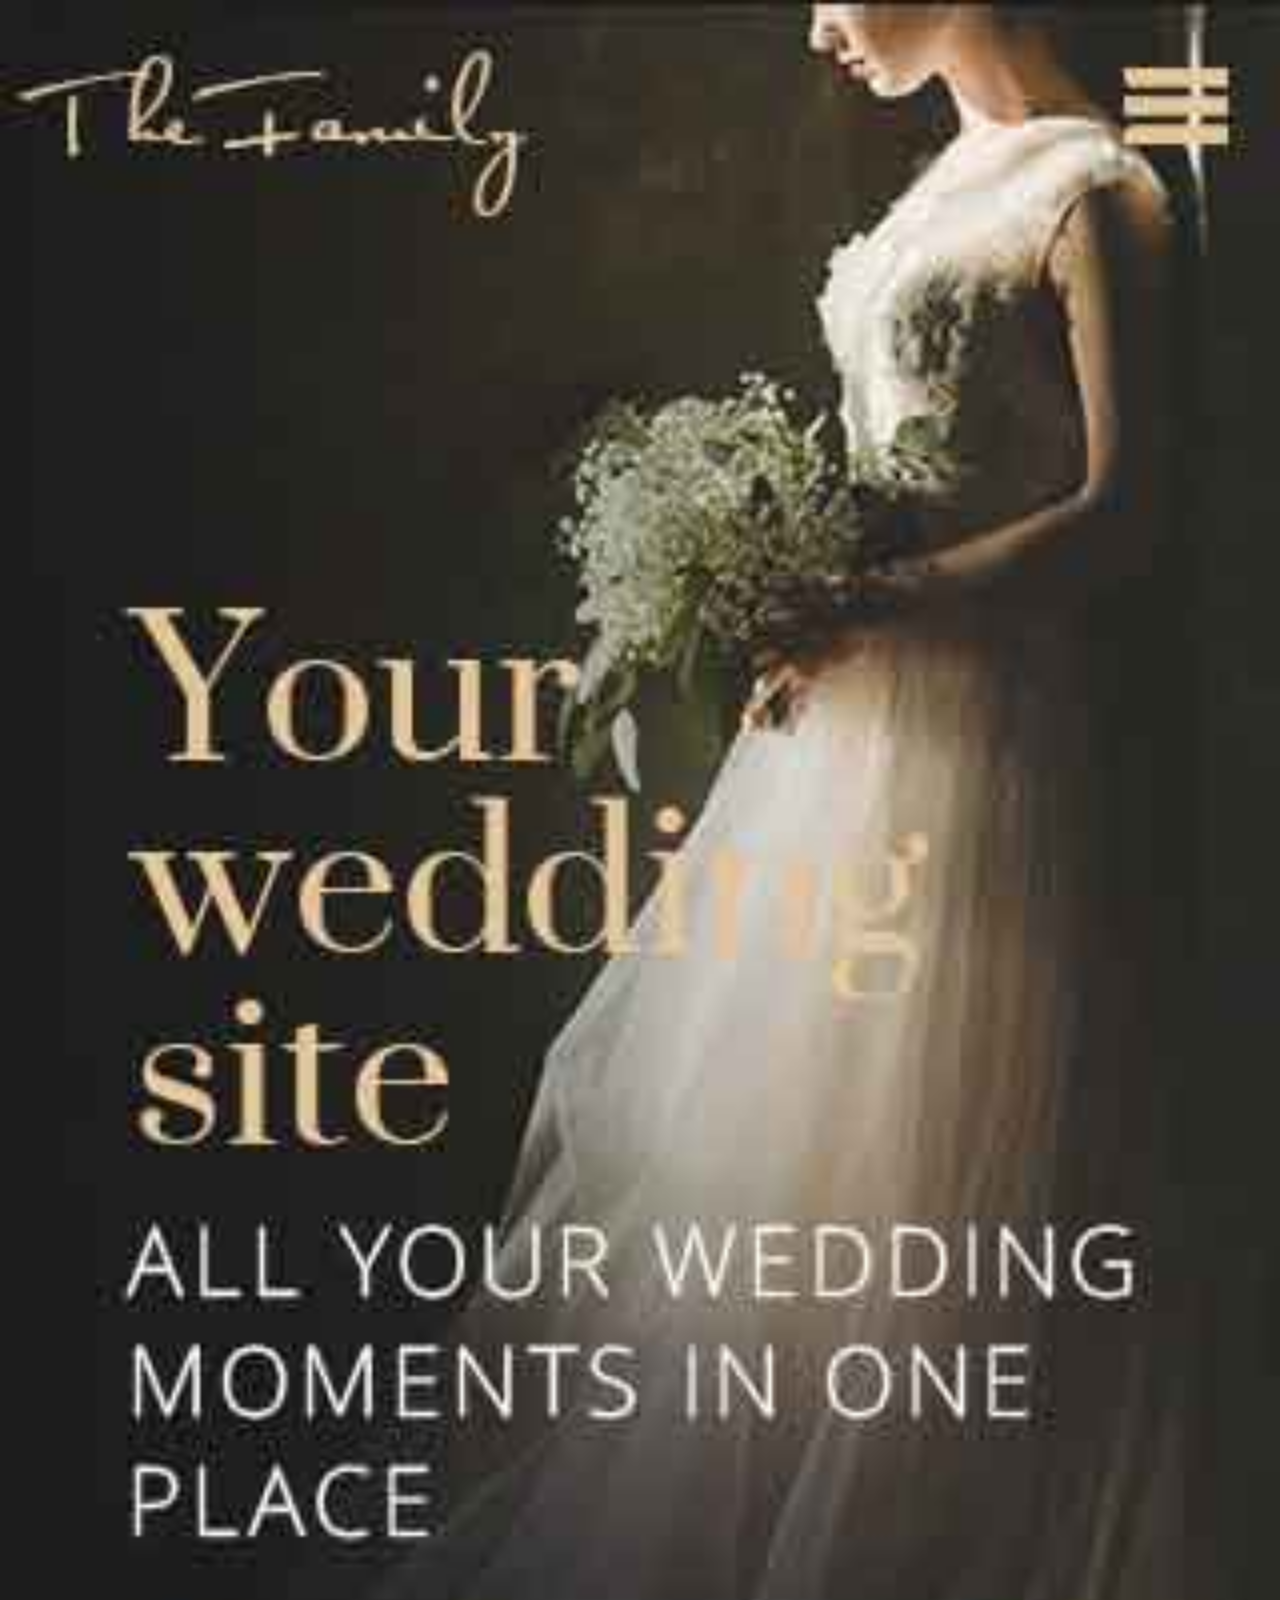
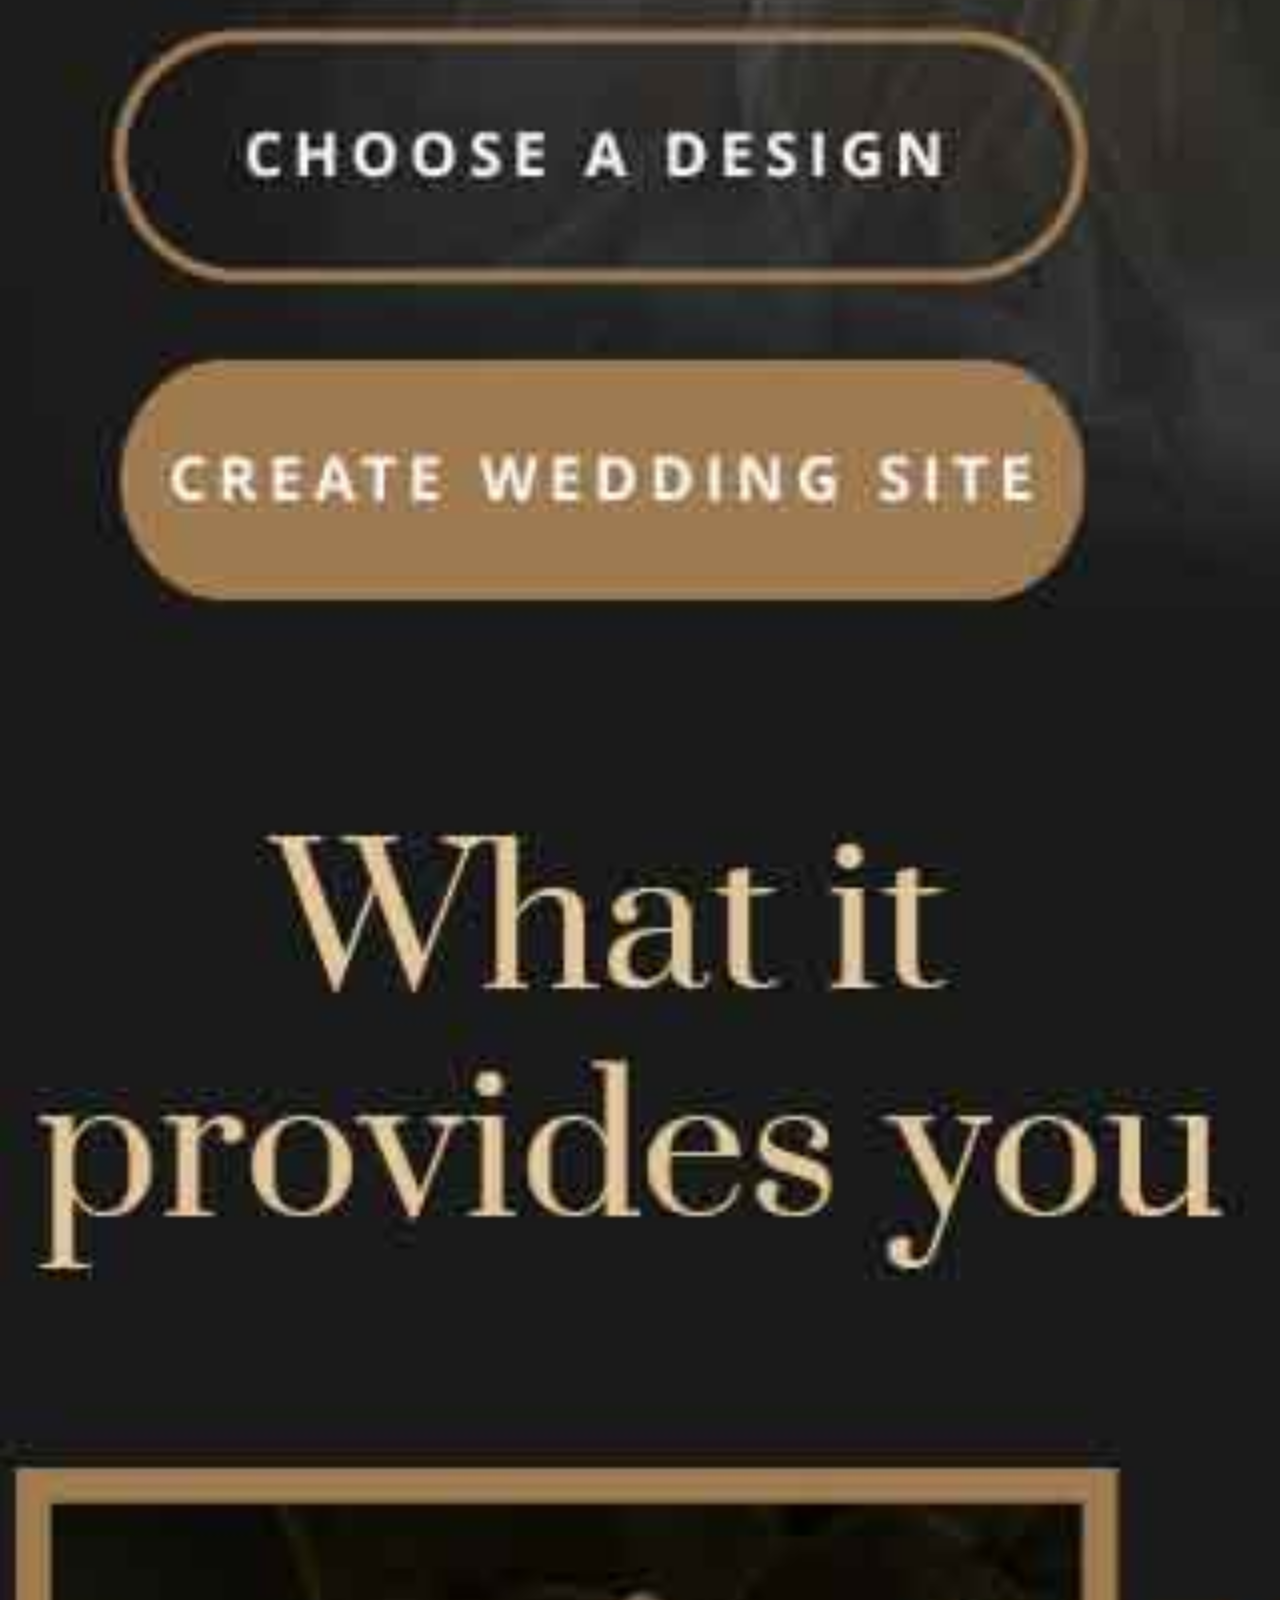
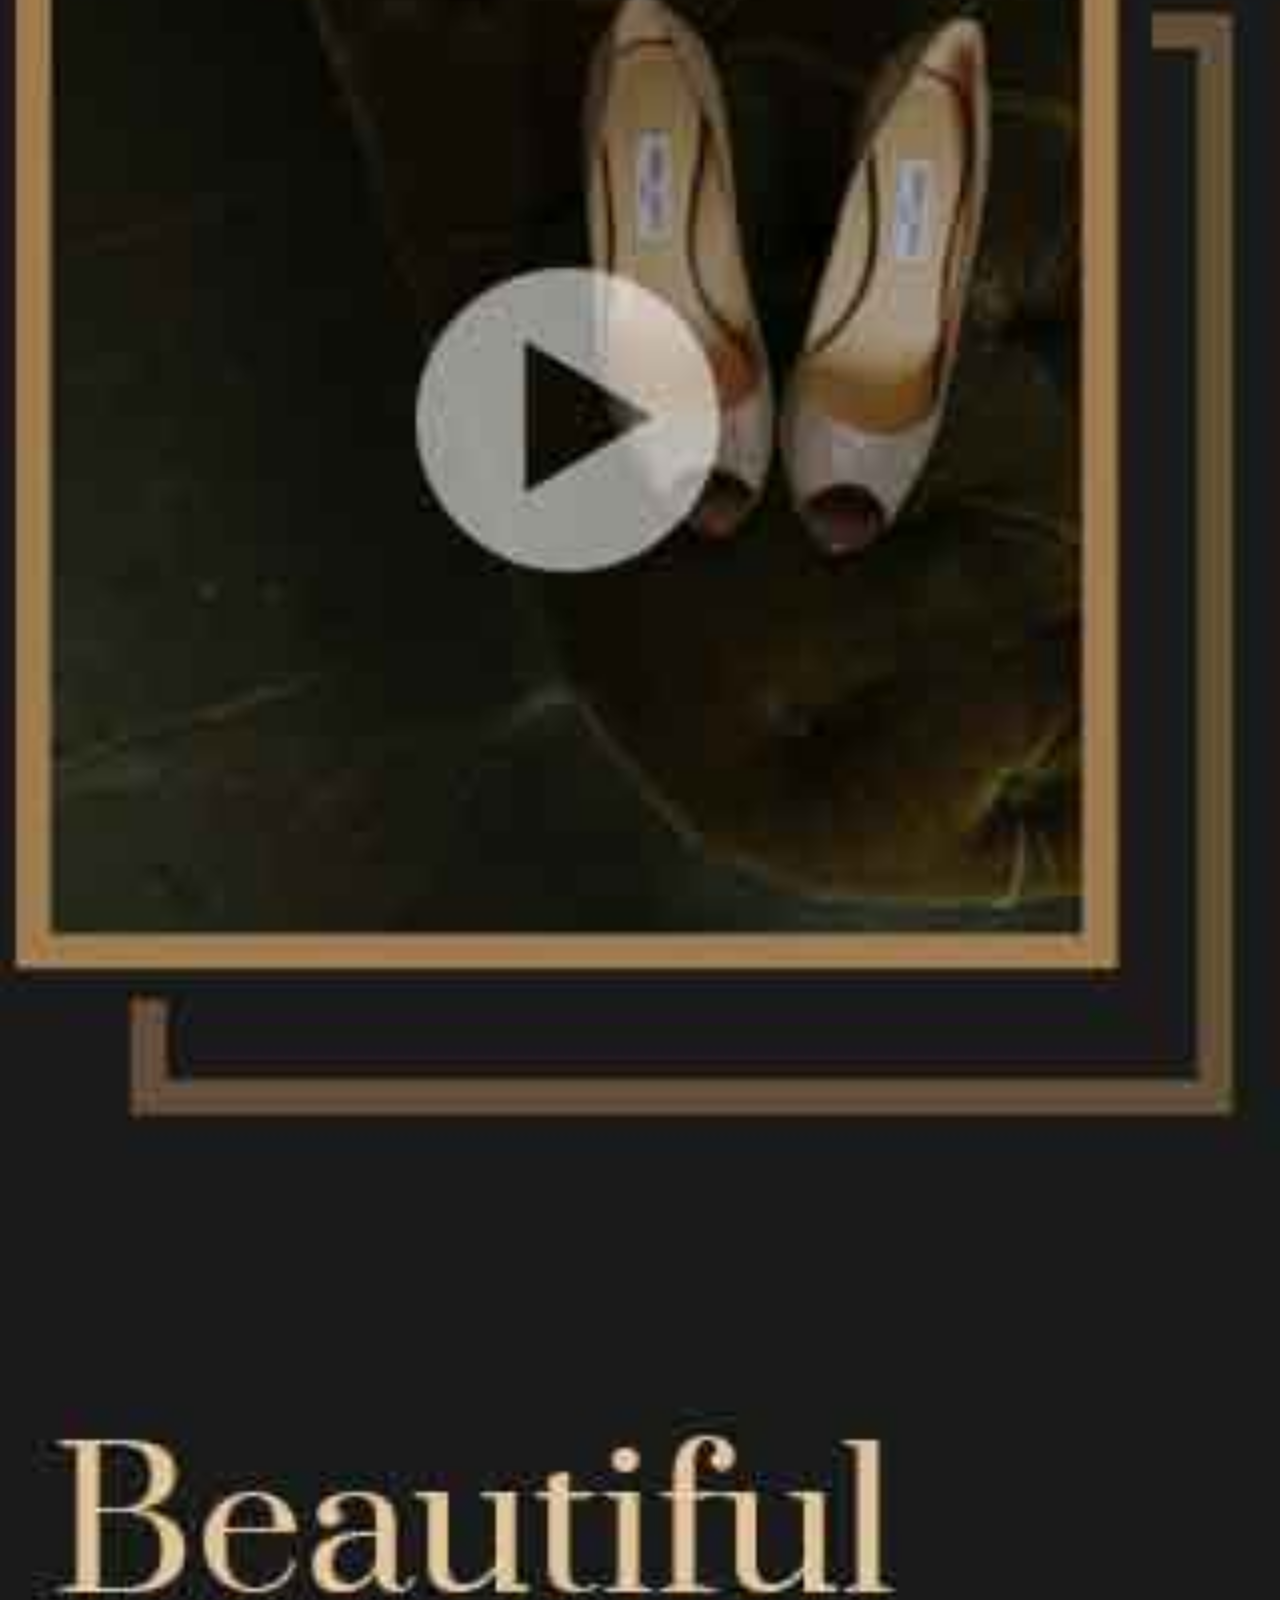
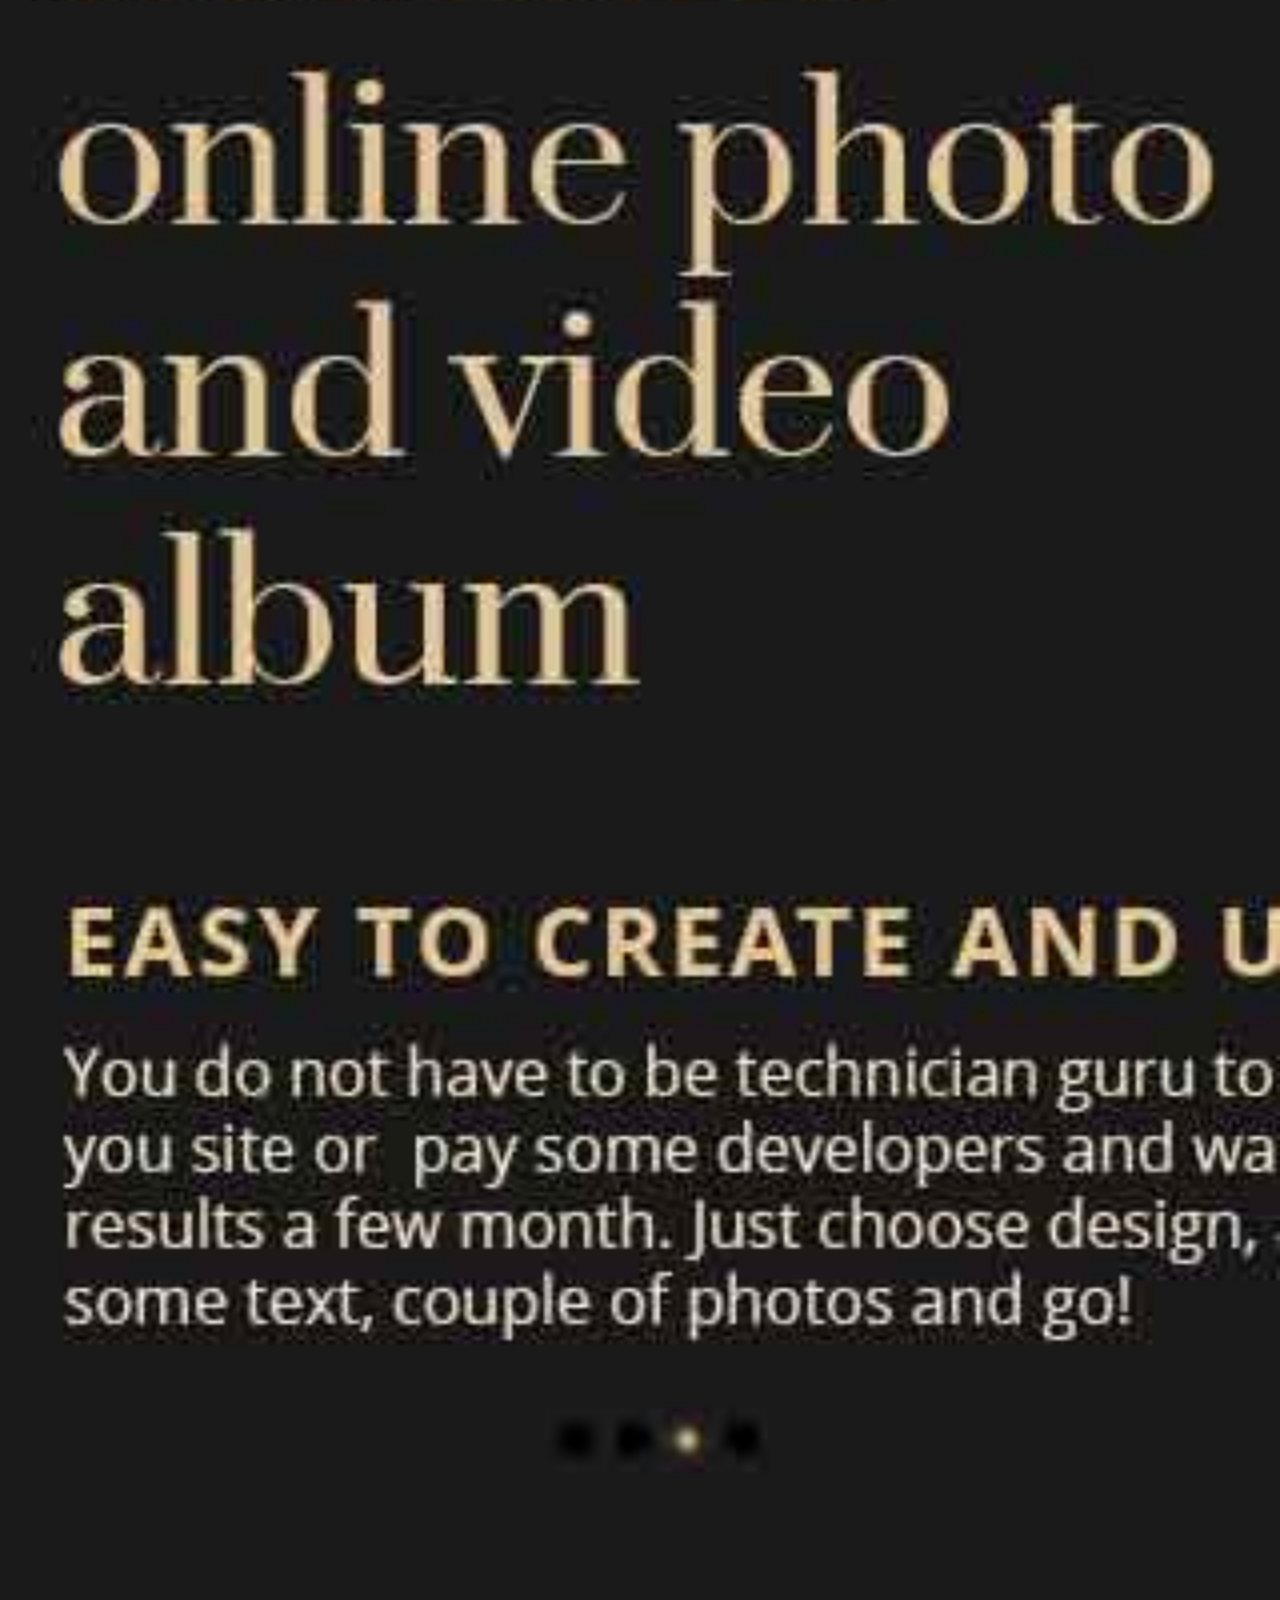
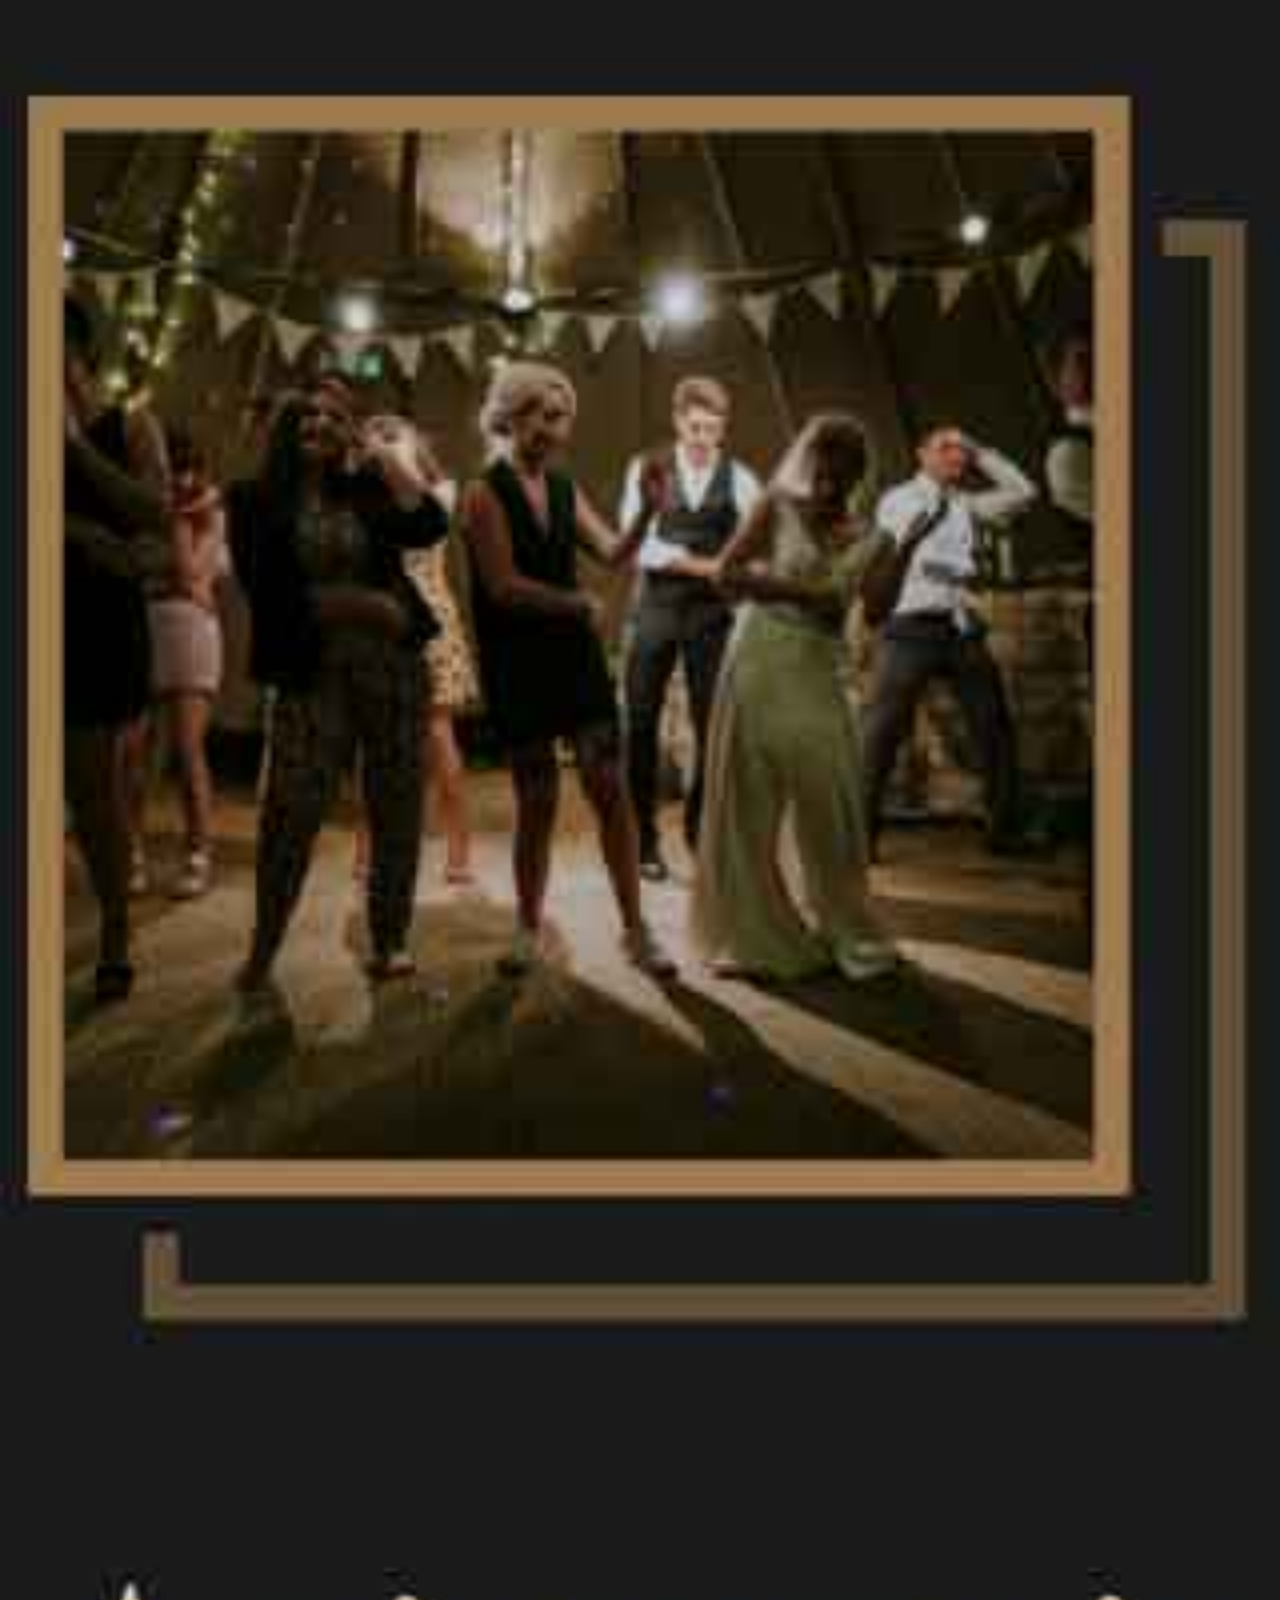
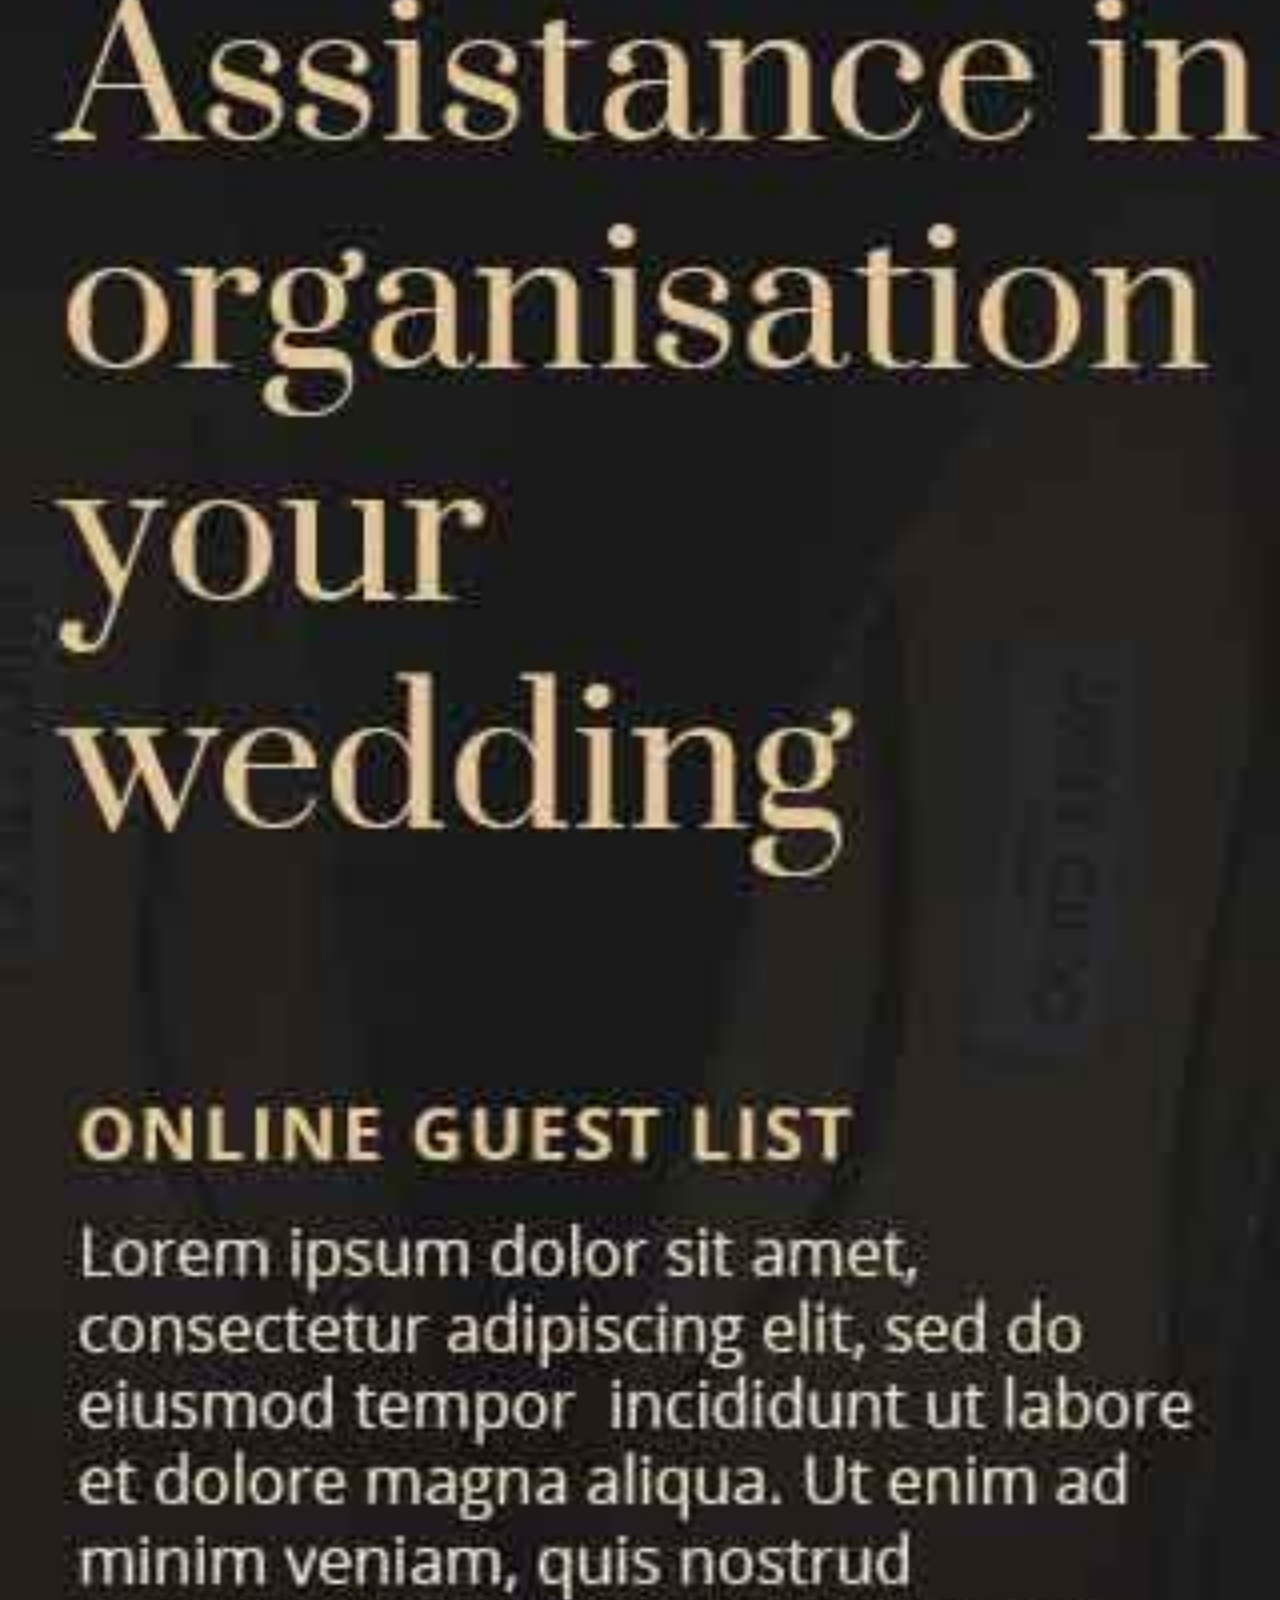
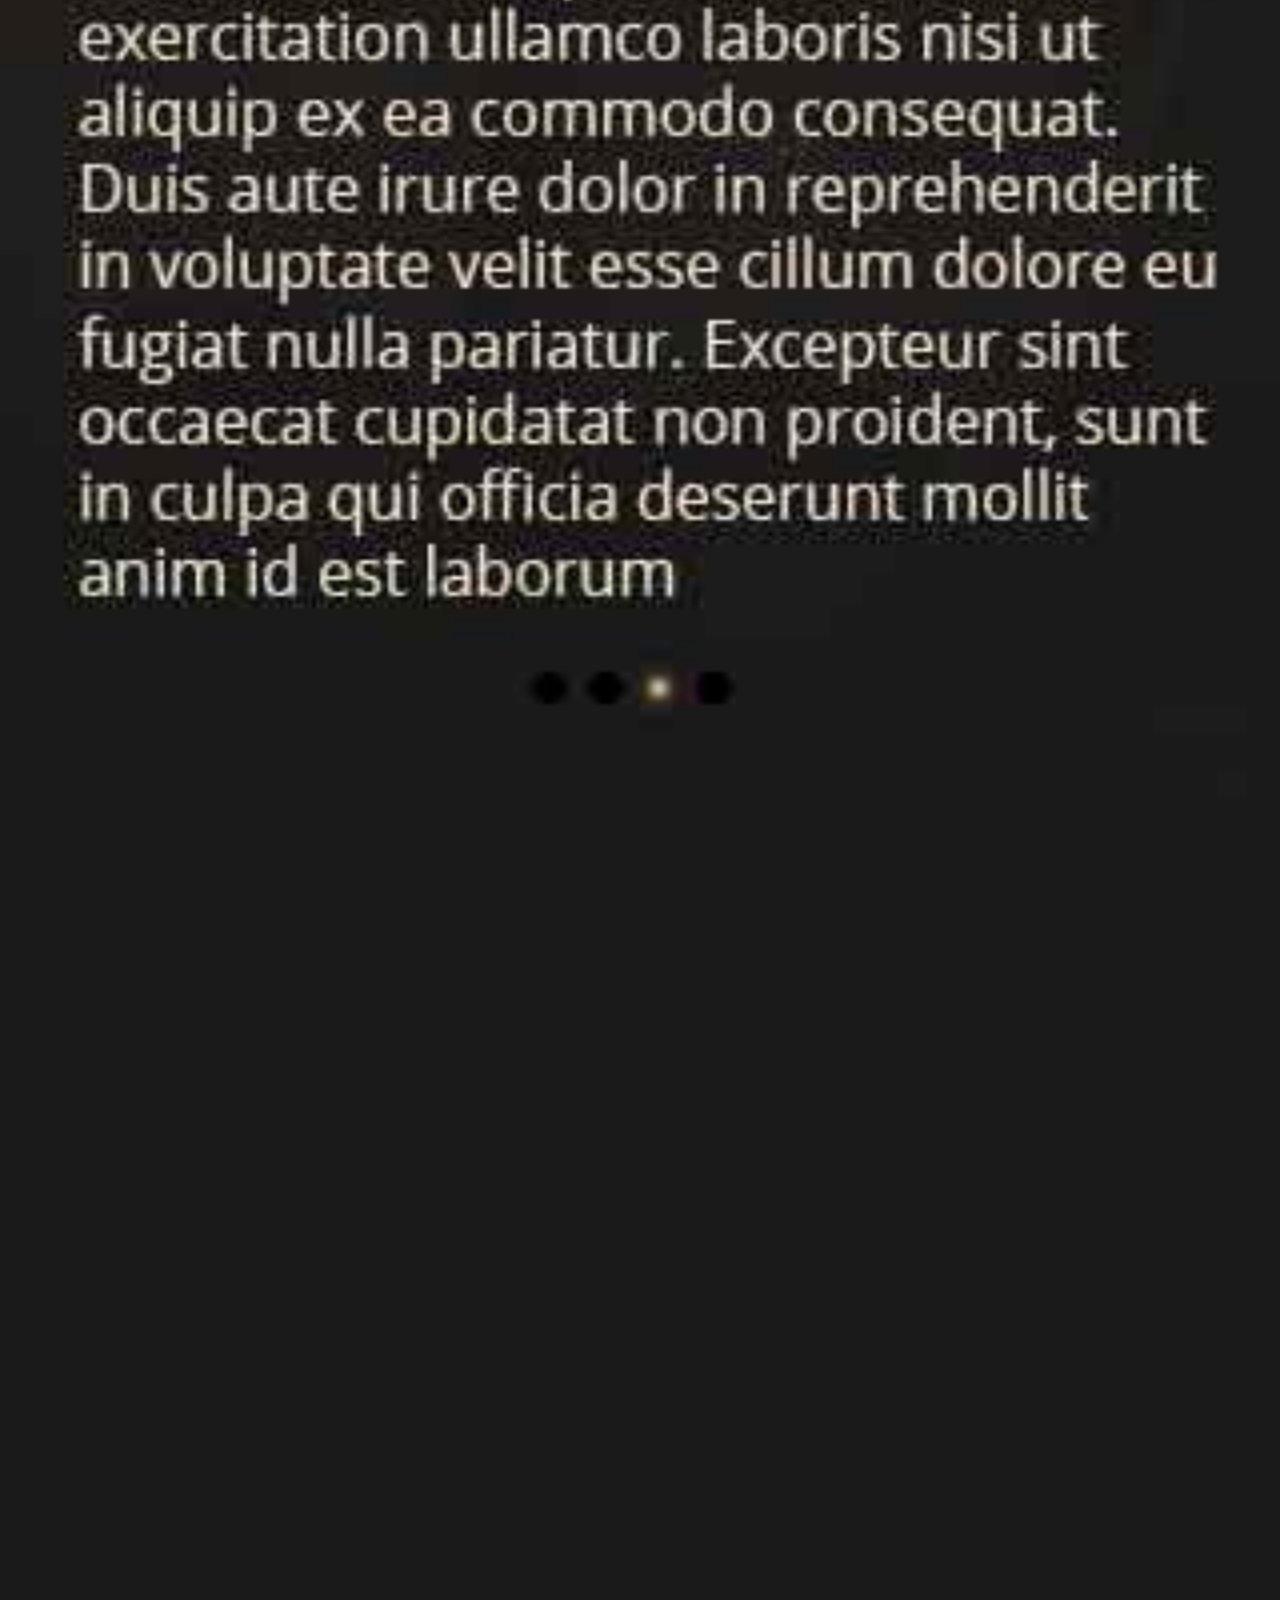
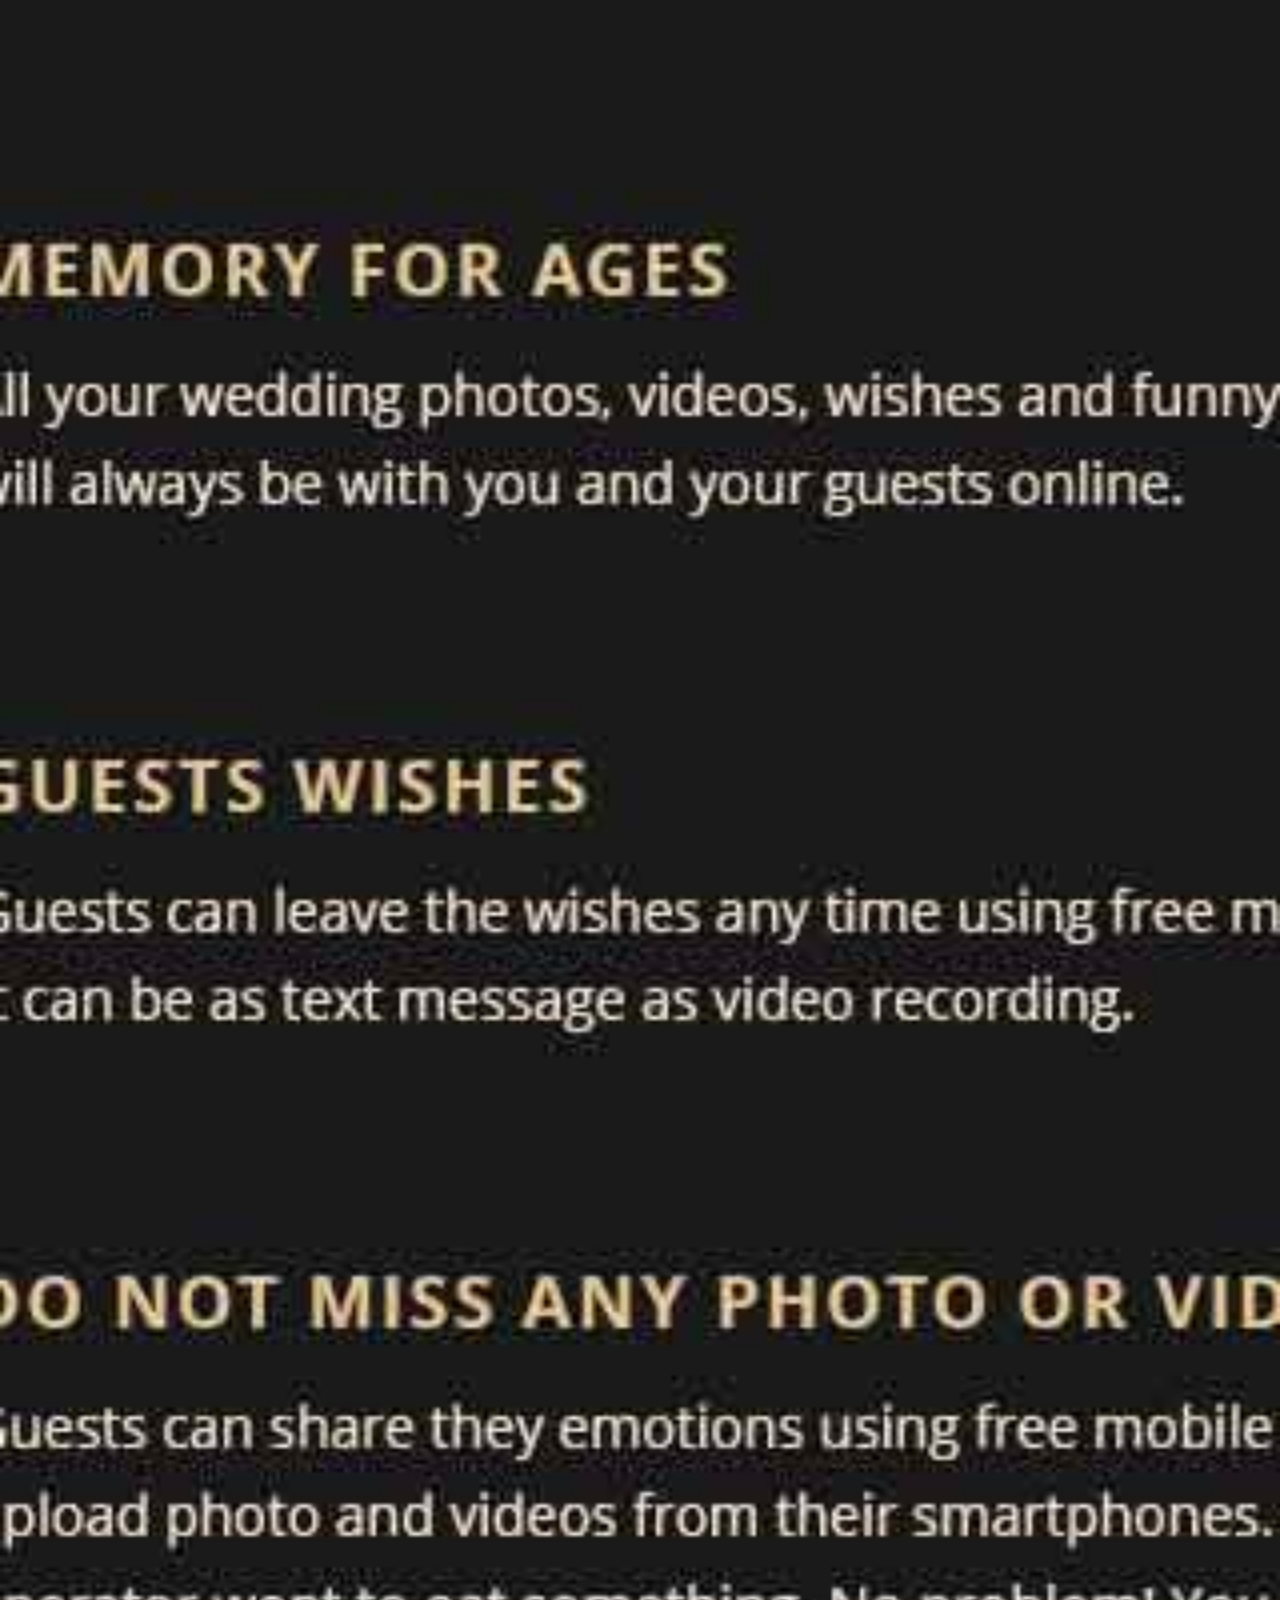
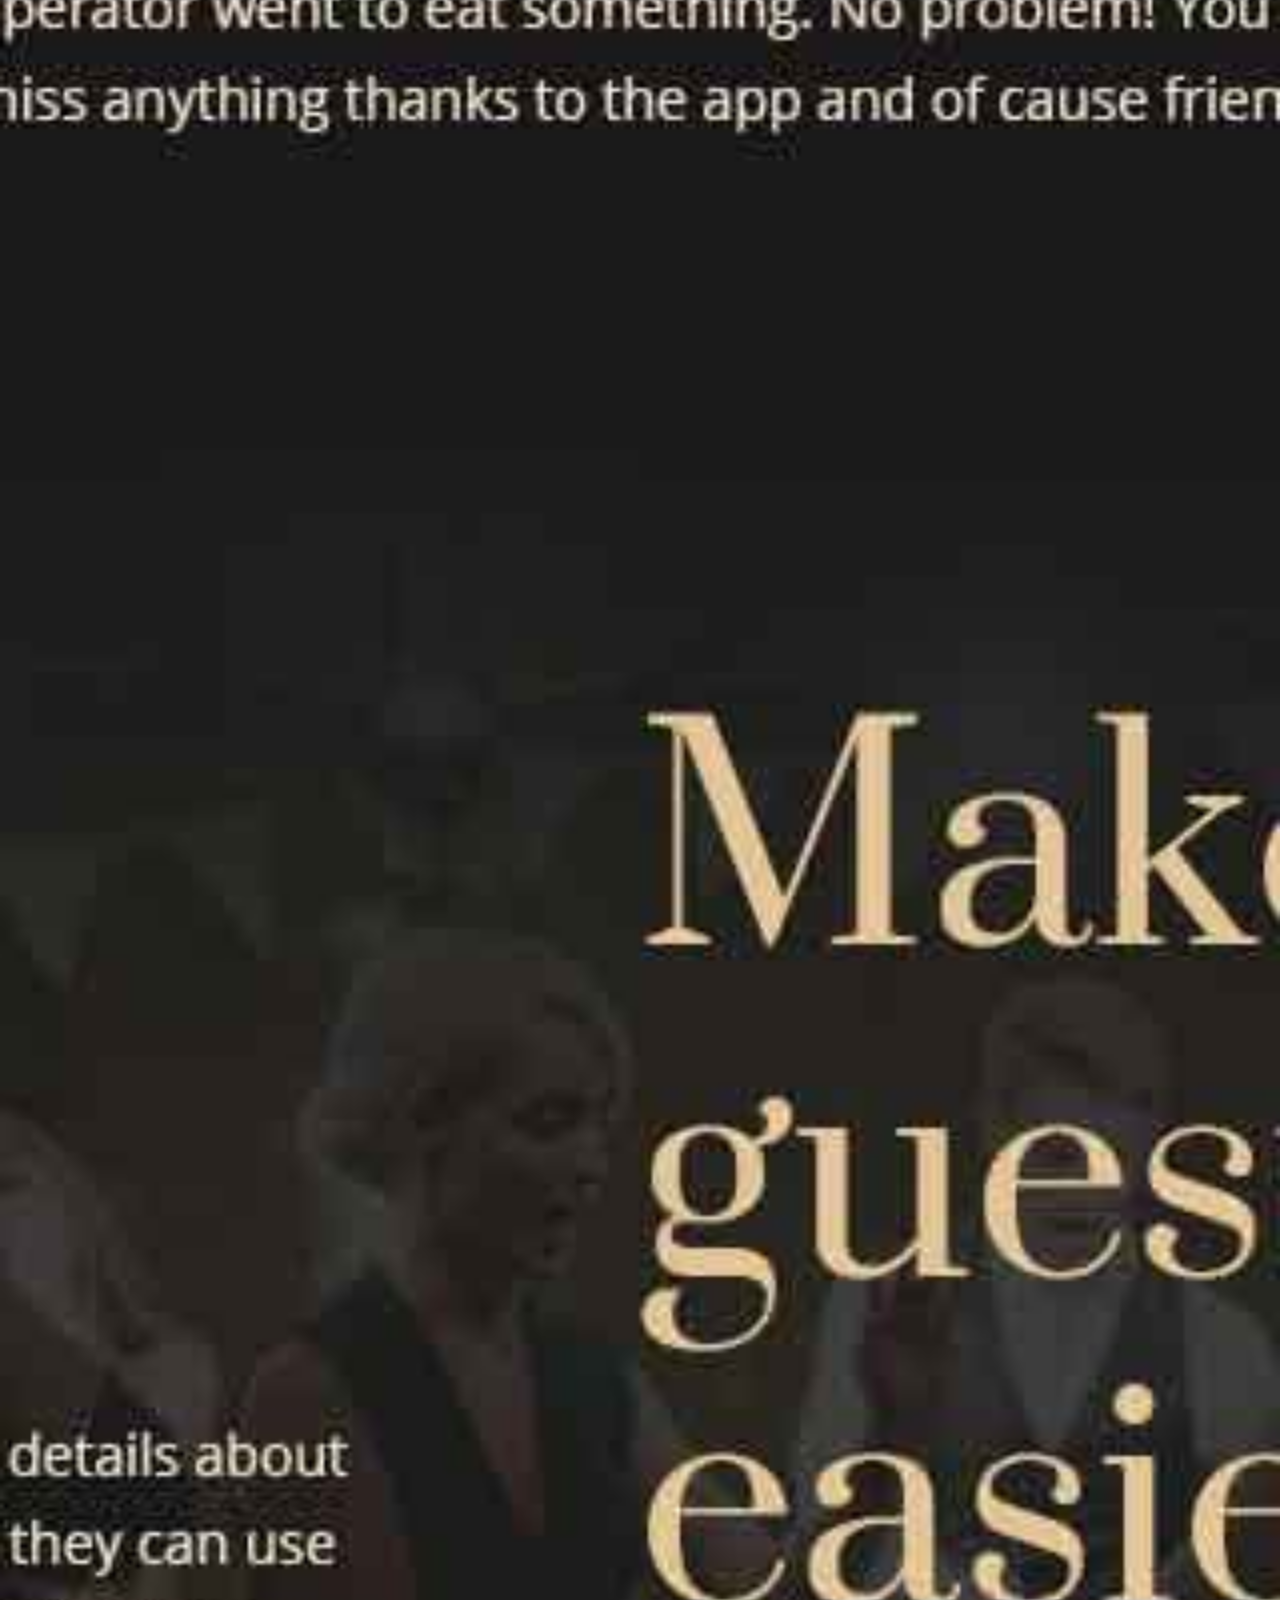
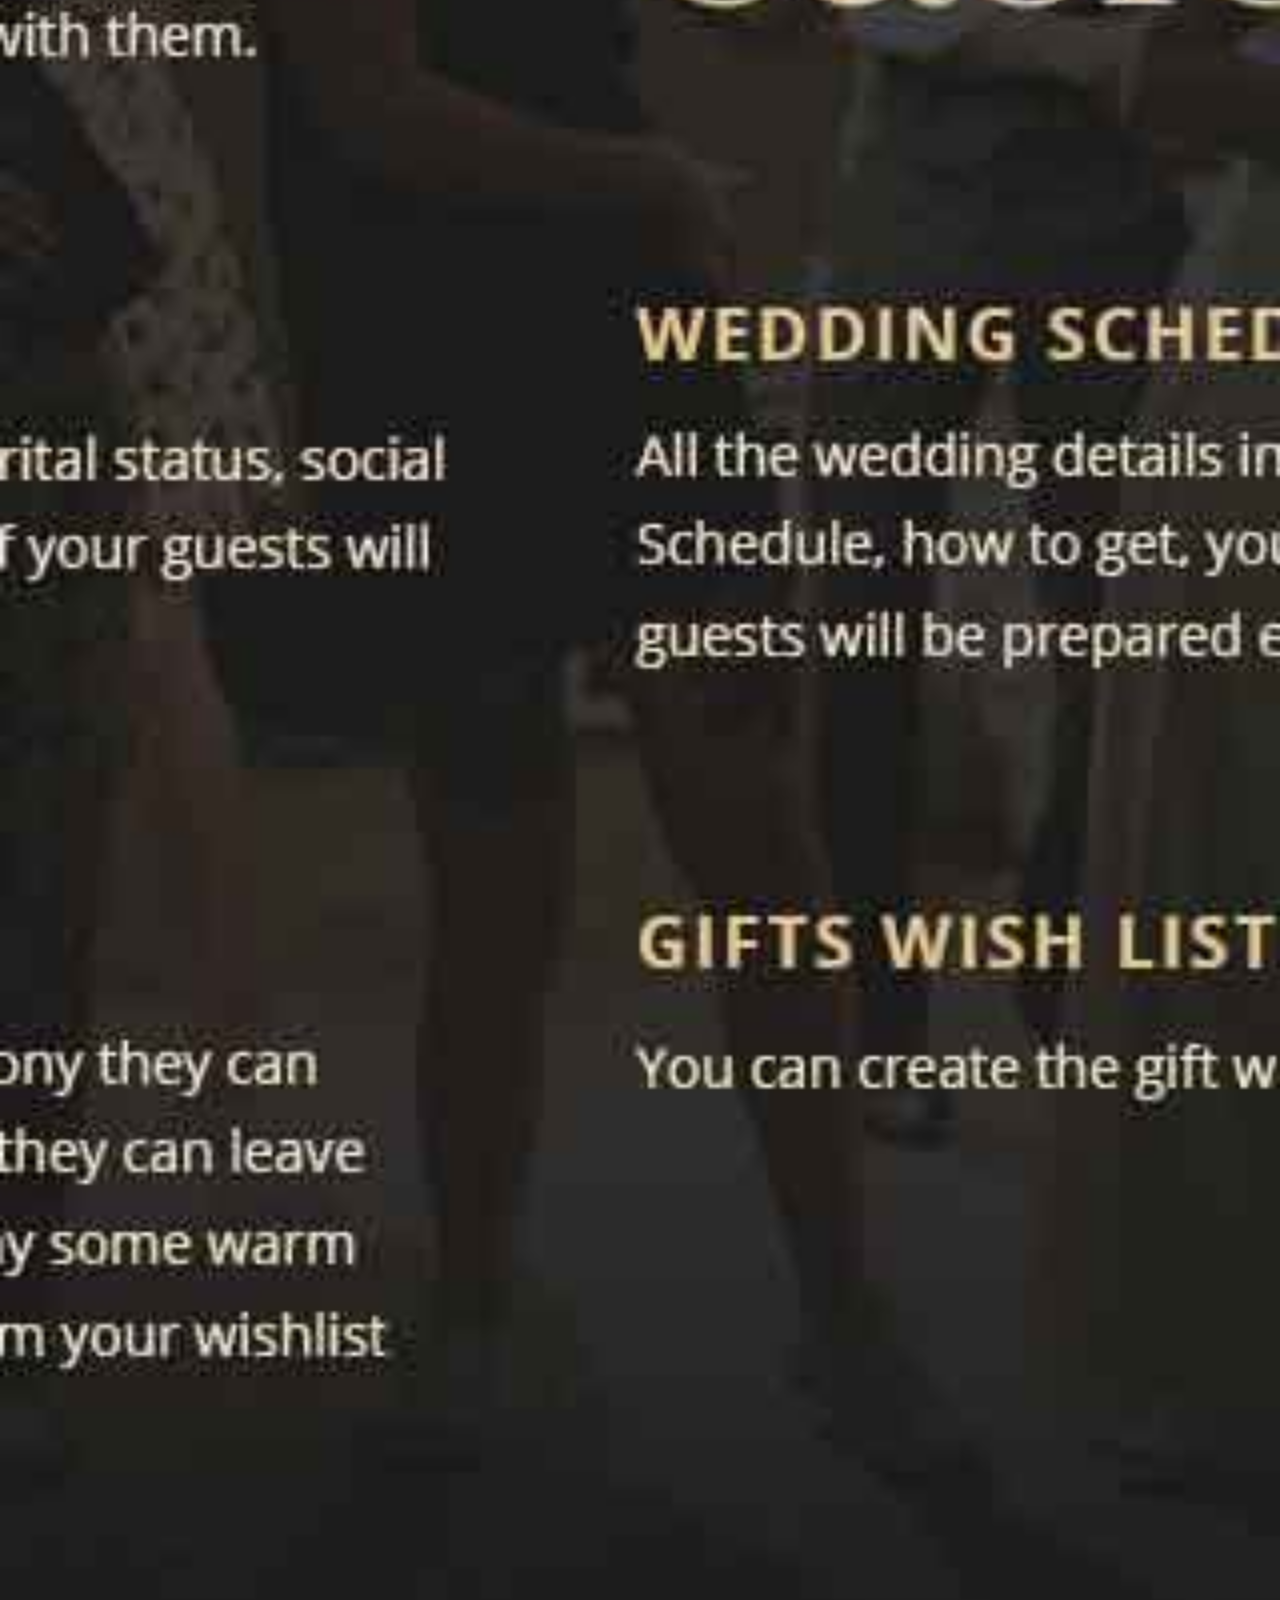
<file: index.html>
<!DOCTYPE html>
<html lang="en">
<head>
    <meta charset="UTF-8">
    <meta name="viewport" content="width=device-width, initial-scale=1">
    <link rel="stylesheet" href="src/css/normalize.css">
    <link rel="stylesheet" href="src/css/fonts.css">
    <link rel="stylesheet" href="src/css/jquery.fancybox.min.css">
    <link rel="stylesheet" href="src/css/slick.css">
    <link rel="stylesheet" href="src/css/jquery.formstyler.css">
    <link rel="stylesheet" href="src/css/style.css">
    <link rel="stylesheet" href="src/css/media.css">
    <link href="https://fonts.googleapis.com/css?family=Roboto:400,500&display=swap&subset=cyrillic" rel="stylesheet">
    <title>Landing Page</title>
</head>
<body>
<img class="img" src="./img/The-family_Iphone_portrait.jpg" alt="">
<!--<div class="header">-->
<!--    <div class="header__top">-->
<!--        <div class="container">-->
<!--            <div class="header__contact">-->
<!--                <a class="header__phone" href="tel:380963092145">+38 (096) 309 21 45</a>-->
<!--                <a class="header__email" href="#">layout585@gmail.com</a>-->
<!--                <a data-fancybox data-src="#modal" href="javascript:;" class="header__btn">Бесплатная-->
<!--                    консультация</a>-->
<!--            </div>-->
<!--        </div>-->
<!--    </div>-->
<!--    <div class="header__content">-->
<!--        <div class="container">-->
<!--            <div class="header__content-inner">-->
<!--                <div class="header__logo">-->
<!--                    <a href="#">-->
<!--                        <img src="img/logo.png" alt="">-->
<!--                    </a>-->
<!--                </div>-->
<!--                <nav class="menu">-->
<!--                    <div class="header__menu-btn">-->
<!--&lt;!&ndash;                        <div class="icon-bars"></div>&ndash;&gt;-->
<!--                        <div class="icon-bars"></div>-->
<!--                    </div>-->
<!--                    <ul>-->
<!--                        <li><a href="#">Главная</a></li>-->
<!--                        <li><a href="#">О компании</a></li>-->
<!--                        <li><a href="#">Услуги</a></li>-->
<!--                        <li><a href="#">Контакты</a></li>-->
<!--                    </ul>-->
<!--                </nav>-->
<!--            </div>-->
<!--        </div>-->
<!--    </div>-->
<!--</div>-->
<!--<div class="slider">-->
<!--    <div class="container">-->
<!--        <div class="slider__inner">-->
<!--            <div class="slider__item">-->
<!--                <div class="slider__item-content">-->
<!--                    <div class="slider__title">-->
<!--                        КОМПЛЕКСНОЕ ЗАКРЫТИЕ ПРЕДПРИЯТИЯ-->
<!--                    </div>-->
<!--                    <div class="slider__text">-->
<!--                        Полное прекращение существования юридического лица с сохранением легальности всей предыдущей-->
<!--                        деятельности.-->
<!--                    </div>-->
<!--                    <div>-->
<!--                        <a data-fancybox data-src="#modal" href="javascript:;" class="slider__btn default__btn">Оставить-->
<!--                            заявку</a>-->
<!--                    </div>-->
<!--                </div>-->
<!--            </div>-->
<!--            <div class="slider__item">-->
<!--                <div class="slider__item-content">-->
<!--                    <div class="slider__title">-->
<!--                        КОМПЛЕКСНОЕ ЗАКРЫТИЕ ПРЕДПРИЯТИЯ-->
<!--                    </div>-->
<!--                    <div class="slider__text">-->
<!--                        2Полное прекращение существования юридического лица с сохранением легальности всей предыдущей-->
<!--                        деятельности.-->
<!--                    </div>-->
<!--                    <a data-fancybox data-src="#modal" href="javascript:;" class="slider__btn default__btn">Оставить-->
<!--                        заявку</a>-->
<!--                </div>-->
<!--            </div>-->
<!--            <div class="slider__item">-->
<!--                <div class="slider__item-content">-->
<!--                    <div class="slider__title">-->
<!--                        КОМПЛЕКСНОЕ ЗАКРЫТИЕ ПРЕДПРИЯТИЯ-->
<!--                    </div>-->
<!--                    <div class="slider__text">-->
<!--                        Полное прекращение существования юридического лица с сохранением легальности всей предыдущей-->
<!--                        деятельности.-->
<!--                    </div>-->
<!--                    <div>-->
<!--                        <a data-fancybox data-src="#modal" href="javascript:;" class="slider__btn default__btn">Оставить-->
<!--                            заявку</a>-->
<!--                    </div>-->
<!--                </div>-->
<!--            </div>-->
<!--        </div>-->
<!--    </div>-->
<!--</div>-->
<!--<section class="services">-->
<!--    <div class="container">-->
<!--        <div class="services__top">-->
<!--            <div class="services__title-box">-->
<!--                <div class="services__title">-->
<!--                    Наши услуги-->
<!--                </div>-->
<!--                <div class="services__text">-->
<!--                    Комплексный подход к вашему вопросу, своевременная правовую помощь, представление интересов во всех-->
<!--                    судебных инстанциях.-->
<!--                </div>-->
<!--            </div>-->
<!--            <div class="services__btn">-->
<!--                <a href="#">-->
<!--                    Показать все услуги-->
<!--                </a>-->
<!--            </div>-->
<!--        </div>-->
<!--        <div class="services__items">-->
<!--            <div class="services__item">-->
<!--                <img class="services__item-img" src="img/services-1.png" alt=""/>-->
<!--                <div class="services__item-title">-->
<!--                    Банкротство и ликвидация-->
<!--                </div>-->
<!--                <div class="services__item-text">-->
<!--                    Полное прекращение существования юридического лица с сохранением легальности всей предыдущей-->
<!--                    деятельности-->
<!--                </div>-->
<!--                <div class="services__item-bottom">-->
<!--                    <a class="services__item-link" href="#">Подробнее</a>-->
<!--                    <a data-fancybox data-src="#modal" href="javascript:"-->
<!--                       class="services__item-btn default__btn">Заказать</a>-->
<!--                </div>-->
<!--            </div>-->
<!--            <div class="services__item">-->
<!--                <img class="services__item-img" src="img/services-2.png" alt="">-->
<!--                <div class="services__item-title">-->
<!--                    Адвокатское сопровождение-->
<!--                </div>-->
<!--                <div class="services__item-text">-->
<!--                    Мы гарантируем полное профессиональное обслуживание клиентов в заявленных сферах деятельности и-->
<!--                    соблюдение-->
<!--                    конфиденциальности.-->
<!--                </div>-->
<!--                <div class="services__item-bottom">-->
<!--                    <a class="services__item-link" href="#">Подробнее</a>-->
<!--                    <a data-fancybox data-src="#modal" href="javascript:;"-->
<!--                       class="services__item-btn default__btn">Заказать</a>-->
<!--                </div>-->
<!--            </div>-->
<!--            <div class="services__item">-->
<!--                <img class="services__item-img" src="img/services-3.png" alt="">-->
<!--                <div class="services__item-title">-->
<!--                    Налоговый аудит-->
<!--                </div>-->
<!--                <div class="services__item-text">-->
<!--                    Налоговый аудит проводят перед проведением налоговых проверок; при оценке возможных налоговых-->
<!--                    рисков; при оптимизации налогообложения.-->
<!--                </div>-->
<!--                <div class="services__item-bottom">-->
<!--                    <a class="services__item-link" href="#">Подробнее</a>-->
<!--                    <a data-fancybox data-src="#modal" href="javascript:;" class="services__item-btn default__btn"-->
<!--                    >Заказать</a>-->
<!--                </div>-->
<!--            </div>-->
<!--        </div>-->
<!--    </div>-->
<!--</section>-->
<!--<section class="about">-->
<!--    <div class="container">-->
<!--        <div class="about__leftBlock-inner">-->
<!--            <div class="about__title">-->
<!--                О компании-->
<!--            </div>-->
<!--            <div class="about__text">-->
<!--                Компания специализируется на оказании услуг в сфере корпоративного права, налогового консалтинга,-->
<!--                представительства в судах, ликвидации и банкротства предприятий. На сегодняшний день, коллектив компании-->
<!--                объединяет-->
<!--                высокопрофессиональных экспертов имеющих-->
<!--                специализации в отдельных областях права.-->
<!--            </div>-->
<!--            <a data-fancybox data-src="#modal" href="javascript:;"-->
<!--               class="about__btn default__btn">Узнать больше</a>-->
<!--        </div>-->
<!--    </div>-->
<!--</section>-->
<!--<section class="form">-->
<!--    <div class="container">-->
<!--        <div class="form__inner">-->
<!--            <div class="form__title-box">-->
<!--                <div class="form__title">-->
<!--                    Получить Консультацию-->
<!--                </div>-->
<!--                <div class="form__text">-->
<!--                    Комплексный подход к вашему вопросу, своевременная правовую помощь, представление интересов во всех-->
<!--                    судебных инстанциях.-->
<!--                </div>-->
<!--            </div>-->
<!--            <div class="form__box">-->
<!--                <form>-->
<!--                    <div class="form__box-inner">-->
<!--                        <div class="form__box-left">-->
<!--                            <label>-->
<!--                                E-mail-->
<!--                                <input type="text">-->
<!--                            </label>-->
<!--                            <label>-->
<!--                                Контактный телефон-->
<!--                                <input type="text">-->
<!--                            </label>-->
<!--                            <label>-->
<!--                                ФИО-->
<!--                                <input type="text">-->
<!--                            </label>-->
<!--                            <label>-->
<!--                                Тема вопроса-->

<!--                                <select>-->
<!--                                    <option>Подробнее 1</option>-->
<!--                                    <option>Подробнее 2</option>-->
<!--                                    <option>Подробнее 3</option>-->
<!--                                    <option>Подробнее 4</option>-->
<!--                                </select>-->
<!--                            </label>-->

<!--                        </div>-->
<!--                        <div class="form__box-right">-->
<!--                            <label>-->
<!--                                Сообщение-->
<!--                                <textarea>-->

<!--                                </textarea>-->
<!--                            </label>-->

<!--                            <button class="form__btn default__btn" type="submit">-->
<!--                                Получить консультацию-->
<!--                            </button>-->

<!--                        </div>-->
<!--                    </div>-->
<!--                </form>-->
<!--            </div>-->

<!--        </div>-->
<!--    </div>-->
<!--</section>-->
<!--<section class="advantages">-->
<!--    <div class="container">-->
<!--        <div class="advantages__inner">-->
<!--            <div class="advantages__item">-->
<!--                <div class="advantages__item-title">-->
<!--                    Десятки добровольных ликвидаций ежемесячно-->
<!--                </div>-->
<!--                <div class="advantages__item-text">-->
<!--                    Мы умеем минимизировать все риски в процессе добровольной ликвидации юридических лиц.-->
<!--                </div>-->
<!--            </div>-->
<!--            <div class="advantages__item">-->
<!--                <div class="advantages__item-title">-->
<!--                    Отличное знание законов в сфере банкротства-->
<!--                </div>-->
<!--                <div class="advantages__item-text">-->
<!--                    Позволяют нам эффективно отстаивать как интересы кредиторов, так и интересы собственников проблемной-->
<!--                    организации.-->
<!--                </div>-->
<!--            </div>-->
<!--            <div class="advantages__item">-->
<!--                <div class="advantages__item-title">-->
<!--                    Большой опыт сопровождения банкротства-->
<!--                </div>-->
<!--                <div class="advantages__item-text">-->
<!--                    Мы обладаем большим опытом сопровождения процедур банкротства предприятий.-->
<!--                </div>-->
<!--            </div>-->
<!--        </div>-->
<!--    </div>-->
<!--</section>-->

<!--<section class="news">-->
<!--    <div class="container">-->
<!--        <div class="news__top">-->
<!--            <div class="news__title-box">-->
<!--                <div class="news__title">-->
<!--                    Новости Компании-->
<!--                </div>-->
<!--                <div class="news__text">-->
<!--                    Комплексный подход к вашему вопросу, своевременная правовую помощь, представление интересов во всех-->
<!--                    судебных инстанциях.-->
<!--                </div>-->
<!--            </div>-->
<!--            <div class="news__btn">-->
<!--                <a href="#">-->
<!--                    Открыть все новости-->
<!--                </a>-->
<!--            </div>-->
<!--        </div>-->
<!--        <div class="news__bottom">-->
<!--            <div class="news__slider">-->
<!--                <div class="news__slider-inner">-->
<!--                    <div class="news__slider-item">-->
<!--                        <div class="news__slider-title">-->
<!--                            Банкротство и ликвидация предприятия в Украине-->
<!--                        </div>-->
<!--                        <div class="news__slider-text">-->
<!--                            «На сегодняшний день, коллектив компании объединяет высокопрофессиональных экспертов имеющих-->
<!--                            специализации в отдельных областях права.-->
<!--                            На сегодняшний день, коллектив компании объединяет высокопрофессиональных экспертов имеющих-->
<!--                            специализации в отдельных областях права.-->
<!--                            На сегодняшний день, коллектив компании объединяет высокопрофессиональных экспертов имеющих-->
<!--                            специализации в отдельных областях права...»-->
<!--                        </div>-->
<!--                        <div class="news__slider-author">-->
<!--                            Андрей Ворошилов, генеральный д иректор компании Bankom-->
<!--                        </div>-->
<!--                    </div>-->
<!--                    <div class="news__slider-item">-->
<!--                        <div class="news__slider-title">-->
<!--                            Банкротство и ликвидация предприятия в Украине-->
<!--                        </div>-->
<!--                        <div class="news__slider-text">-->
<!--                            «На сегодняшний день, коллектив компании объединяет высокопрофессиональных экспертов имеющих-->
<!--                            специализации в отдельных областях права.-->
<!--                            На сегодняшний день, коллектив компании объединяет высокопрофессиональных экспертов имеющих-->
<!--                            специализации в отдельных областях права.-->
<!--                            На сегодняшний день, коллектив компании объединяет высокопрофессиональных экспертов имеющих-->
<!--                            специализации в отдельных областях права...»-->
<!--                        </div>-->
<!--                        <div class="news__slider-author">-->
<!--                            Андрей Ворошилов, генеральный д иректор компании Bankom-->
<!--                        </div>-->
<!--                    </div>-->
<!--                    <div class="news__slider-item">-->
<!--                        <div class="news__slider-title">-->
<!--                            Банкротство и ликвидация предприятия в Украине-->
<!--                        </div>-->
<!--                        <div class="news__slider-text">-->
<!--                            «На сегодняшний день, коллектив компании объединяет высокопрофессиональных экспертов имеющих-->
<!--                            специализации в отдельных областях права.-->
<!--                            На сегодняшний день, коллектив компании объединяет высокопрофессиональных экспертов имеющих-->
<!--                            специализации в отдельных областях права.-->
<!--                            На сегодняшний день, коллектив компании объединяет высокопрофессиональных экспертов имеющих-->
<!--                            специализации в отдельных областях права...»-->
<!--                        </div>-->
<!--                        <div class="news__slider-author">-->
<!--                            Андрей Ворошилов, генеральный д иректор компании Bankom-->
<!--                        </div>-->
<!--                    </div>-->
<!--                </div>-->
<!--            </div>-->
<!--            <a class="news__blog__item" href="#">-->
<!--                <div class="news__blog__item-img">-->
<!--                    <img src="img/news-1.jpg" alt="">-->
<!--                    <div class="news__blog__item-date">-->
<!--                        03.04-->
<!--                    </div>-->
<!--                </div>-->

<!--                <div class="news__blog__item-title">-->
<!--                    Новость компании-->
<!--                </div>-->
<!--                <div class="news__blog__item-text">-->
<!--                    На сегодняшний день, коллектив компании объединяет высокопрофессиональных экспертов имеющих-->
<!--                    специализации в отдельных областях права...»-->
<!--                </div>-->
<!--            </a>-->
<!--            <a class="news__blog__item" href="#">-->
<!--                <div class="news__blog__item-img">-->
<!--                    <img src="img/news-2.jpg" alt="">-->
<!--                    <div class="news__blog__item-date">-->
<!--                        03.04-->
<!--                    </div>-->
<!--                </div>-->

<!--                <div class="news__blog__item-title">-->
<!--                    Новость компании-->
<!--                </div>-->
<!--                <div class="news__blog__item-text">-->
<!--                    На сегодняшний день, коллектив компании объединяет высокопрофессиональных экспертов имеющих-->
<!--                    специализации в отдельных областях права...»-->
<!--                </div>-->
<!--            </a>-->
<!--        </div>-->
<!--    </div>-->
<!--</section>-->
<!--<section class="footer">-->
<!--    <div class="footer__top">-->
<!--        <div class="container">-->
<!--            <div class="footer__info">-->
<!--                <div class="footer__content">-->
<!--                    <div class="footer__title">-->
<!--                        Комплексное закрытие предприятия-->
<!--                    </div>-->
<!--                    <div class="footer__text">-->
<!--                        Полное прекращение существования юридического лица с сохранением легальности всей предыдущей-->
<!--                        деятельности.-->
<!--                    </div>-->
<!--                    <a data-fancybox data-src="#modal" href="javascript:;" class="footer_btn header__btn">Бесплатная-->
<!--                        консультация</a>-->
<!--                    <ul class="footer__list">-->
<!--                        <li><a class="footer__phone" href="tel:380963092145">+38 (096) 309 21 45</a></li>-->
<!--                        <li><a href="#">layout585@gmail.com</a></li>-->
<!--                        <li><a class="footer__adress" href="#">Киев, ул.Пушиной, 13</a></li>-->
<!--                    </ul>-->
<!--                </div>-->
<!--                <div class="footer__map">-->
<!--                    <iframe-->
<!--                            src="https://www.google.com/maps/embed?pb=!1m18!1m12!1m3!1d2540.124391996489!2d30.364922015731644!3d50.457408279476354!2m3!1f0!2f0!3f0!3m2!1i1024!2i768!4f13.1!3m3!1m2!1s0x40d4cc919501b4ef%3A0x71a476f68f4c8246!2z0YPQuy4g0KTQtdC-0LTQvtGA0Ysg0J_Rg9GI0LjQvdC-0LksIDEzLCDQmtC40LXQsiwgMDIwMDA!5e0!3m2!1sru!2sua!4v1577089579361!5m2!1sru!2sua"-->
<!--                            frameborder="0" width="630px"  height="250px" style="border:0;" allowfullscreen="">-->

<!--                    </iframe>-->
<!--                </div>-->
<!--            </div>-->
<!--        </div>-->
<!--    </div>-->
<!--    <div class="footer__copy">-->
<!--        <div class="container">-->
<!--            <div class="footer__copy-text">-->
<!--                © 2017 Template by Anastasia Shaposhnyk. Все права защищены.-->
<!--            </div>-->
<!--        </div>-->
<!--    </div>-->
<!--</section>-->

<!--<div id="modal">-->
<!--    <form action="">-->
<!--        <input type="text" placeholder="Ваше имя">-->
<!--        <input type="text" placeholder="Ваш телефон">-->
<!--        <input type="submit" value="Отправить">-->
<!--    </form>-->
<!--</div>-->


<script src="https://ajax.googleapis.com/ajax/libs/jquery/3.4.1/jquery.min.js"></script>
<script src="src/js/jquery.fancybox.min.js"></script>
<script src="src/js/slick.min.js"></script>
<script src="src/js/jquery.formstyler.min.js"></script>
<script src="src/js/main.js"></script>

</body>
</html>
</file>
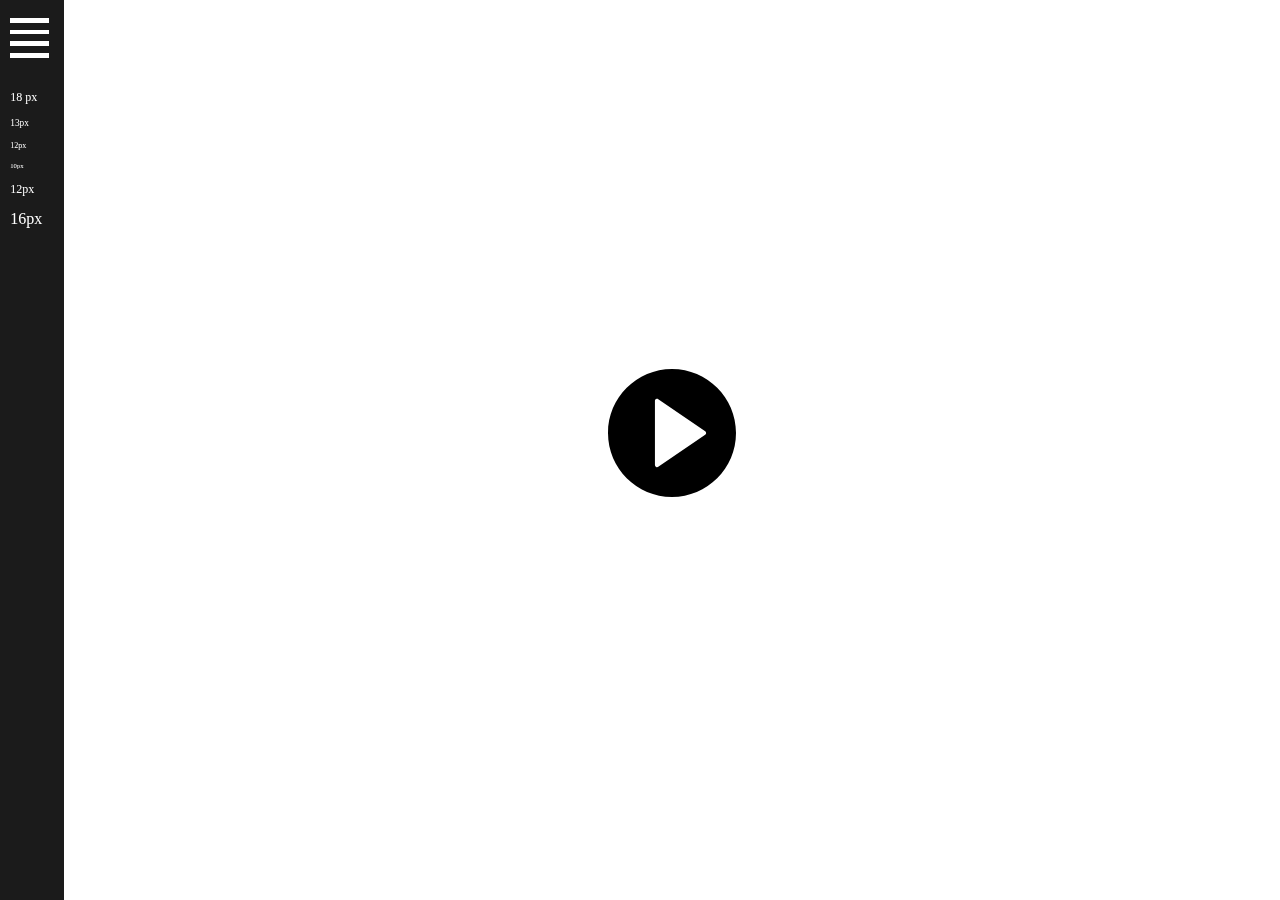
<file: youtube_player/index.html>
<!DOCTYPE html>
<html lang="en">
<head>
    <meta charset="UTF-8">
    <title>Youtube player</title>
    <link rel="stylesheet" href="style.css">
</head>
<body>
    <header class="animate">
        <div class="header_btn">
            <span></span>
            <span></span>
            <span></span>
            <span></span>
        </div>
        <div class="a">
            <div class="a18">18 px</div>
            <div class="a14">13px</div>
            <div class="a12">12px</div>
            <div class="a10">10px</div>
            <div class="b12">12px</div>
            <div class="b16">16px</div>
        </div>
    </header>
    <main>
        <div class="youtube" id="ye1GtaemiMs"></div>
    </main>

<script src="https://ajax.googleapis.com/ajax/libs/jquery/2.2.0/jquery.min.js"></script>
<script src="js/control.js">

</script>
</body>
</html>
</file>
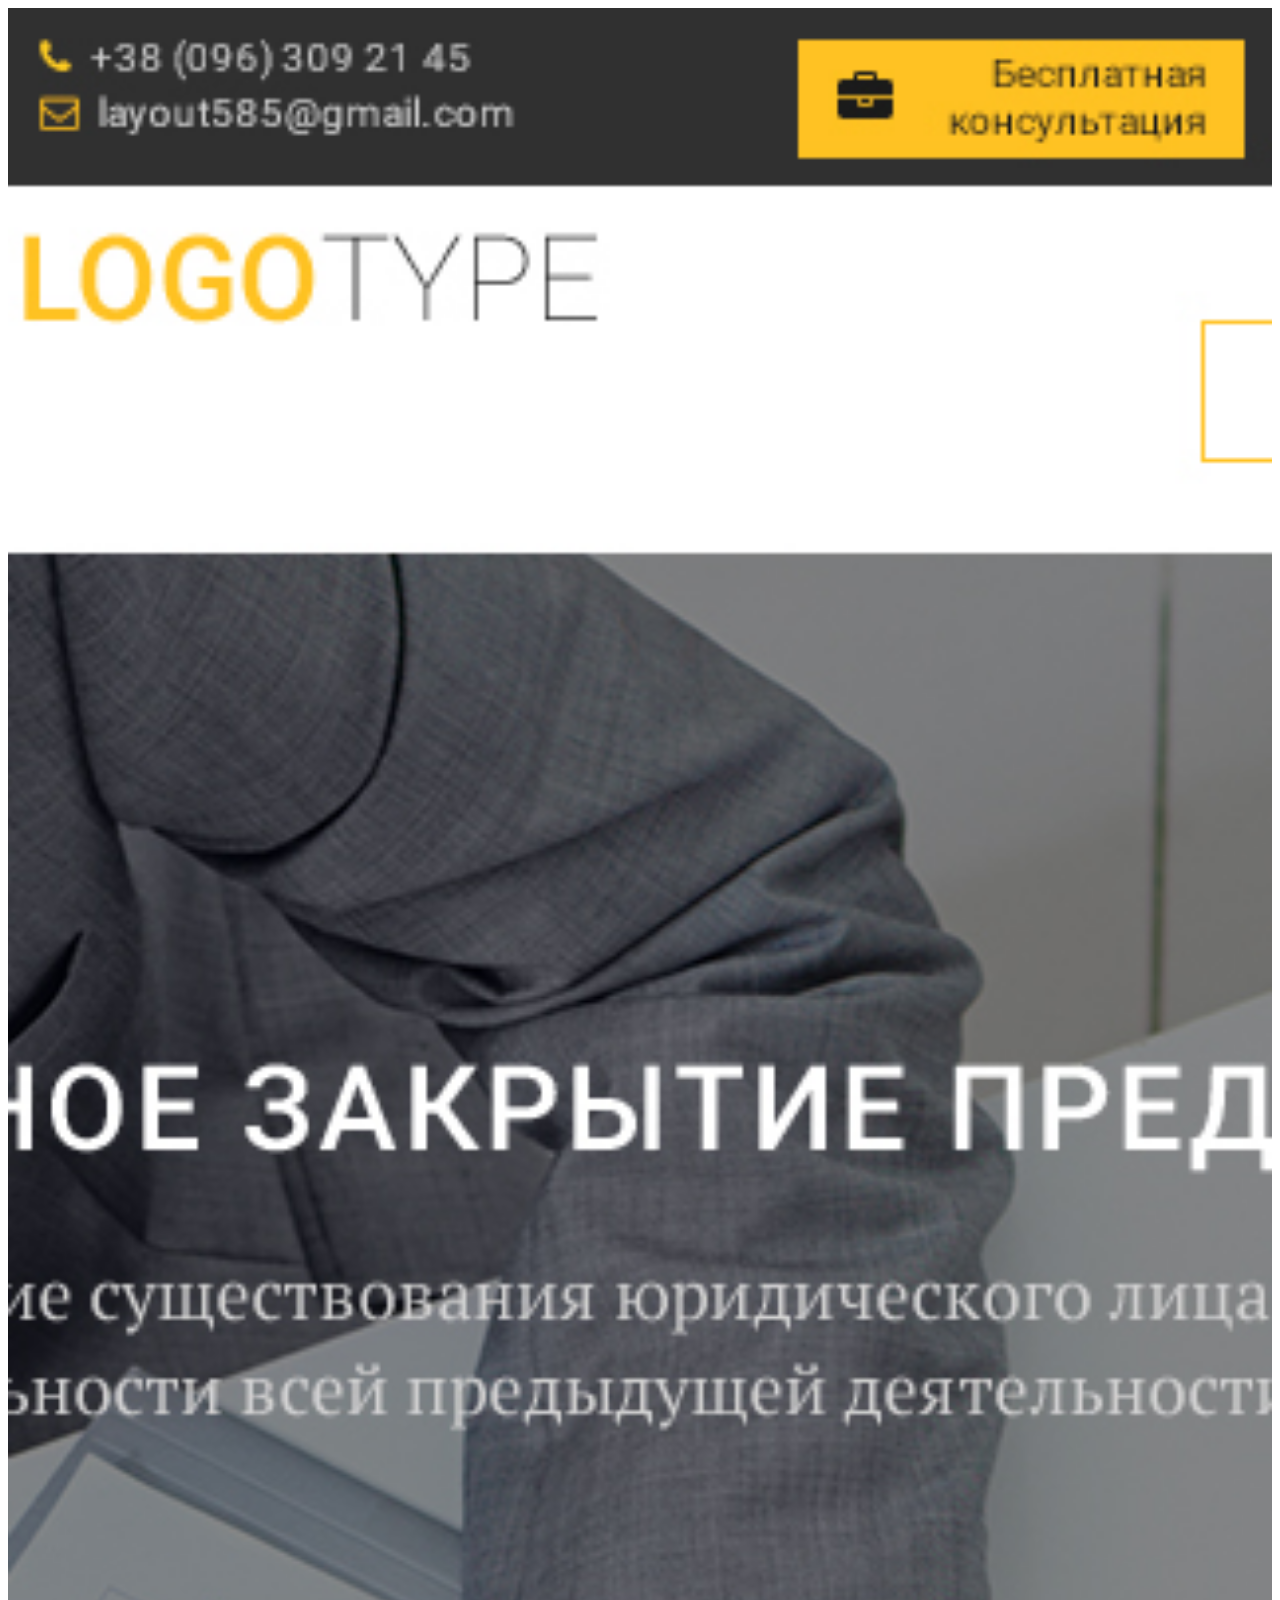
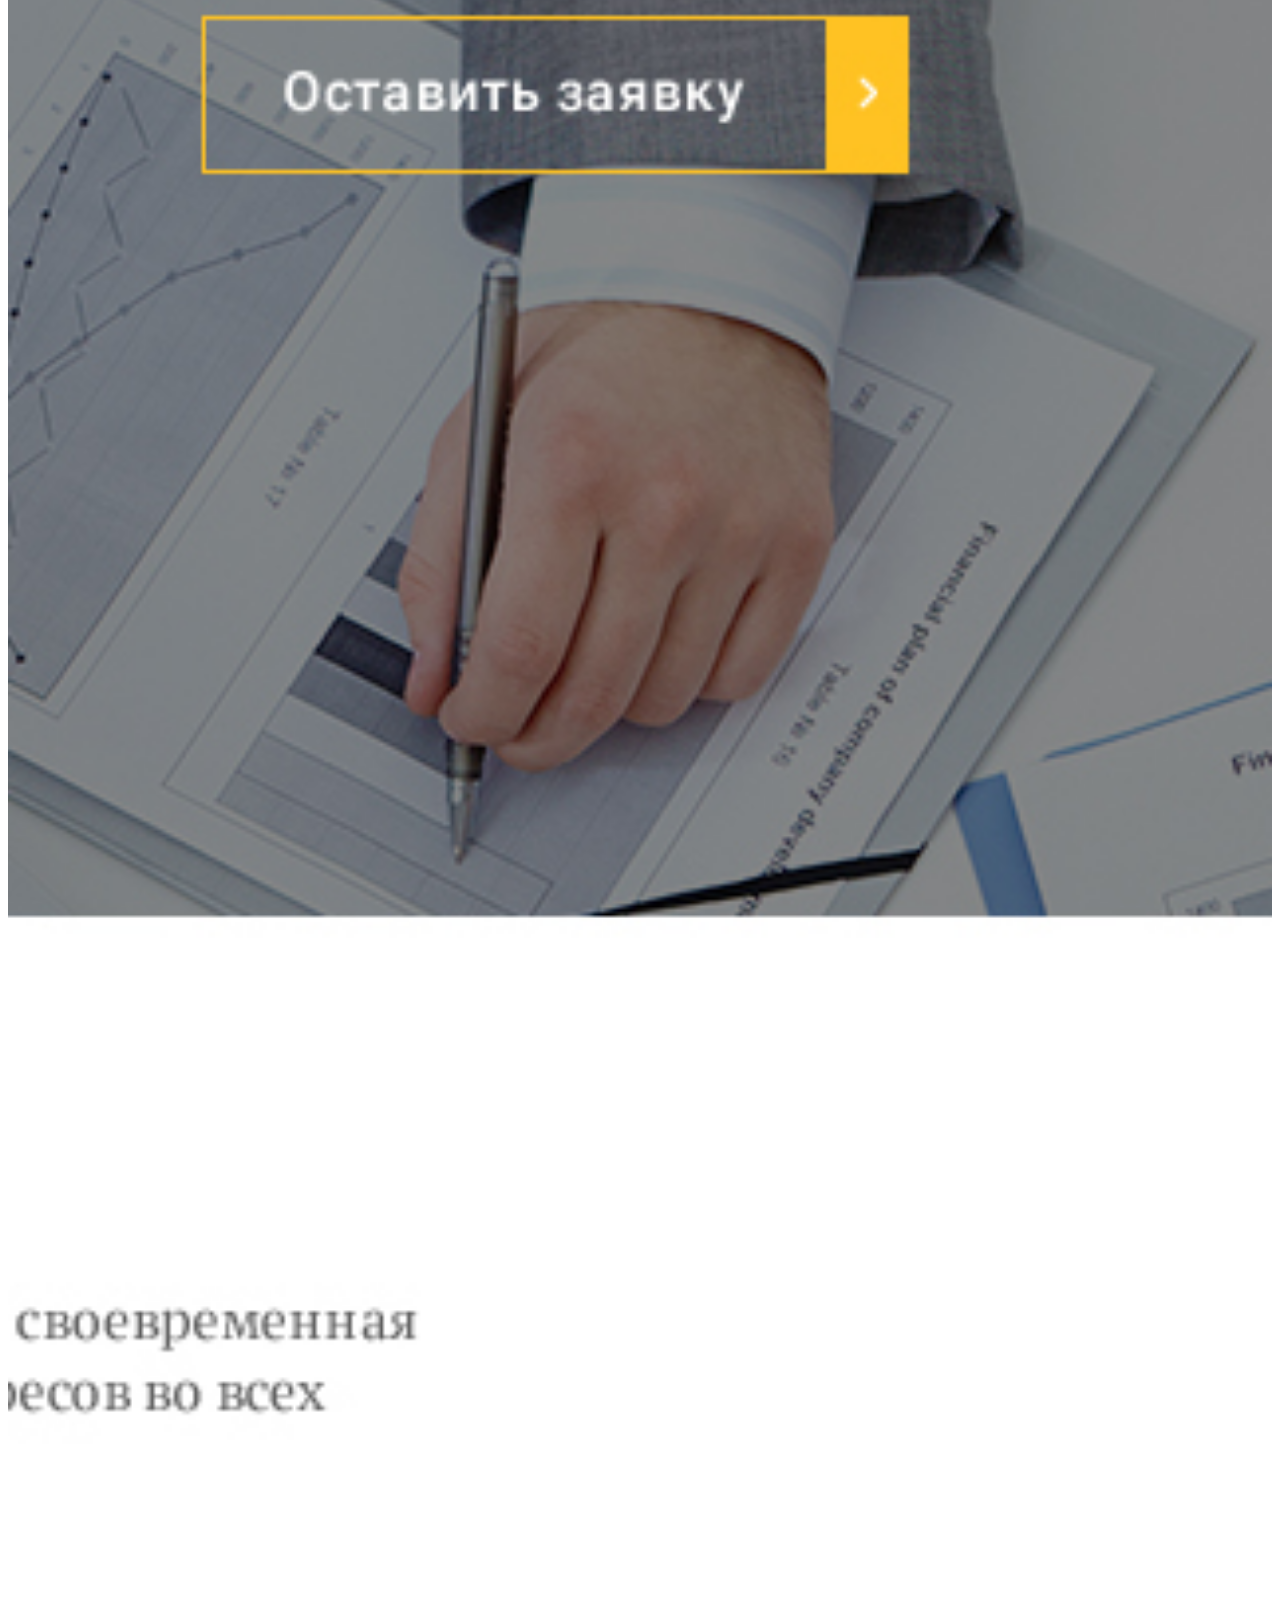
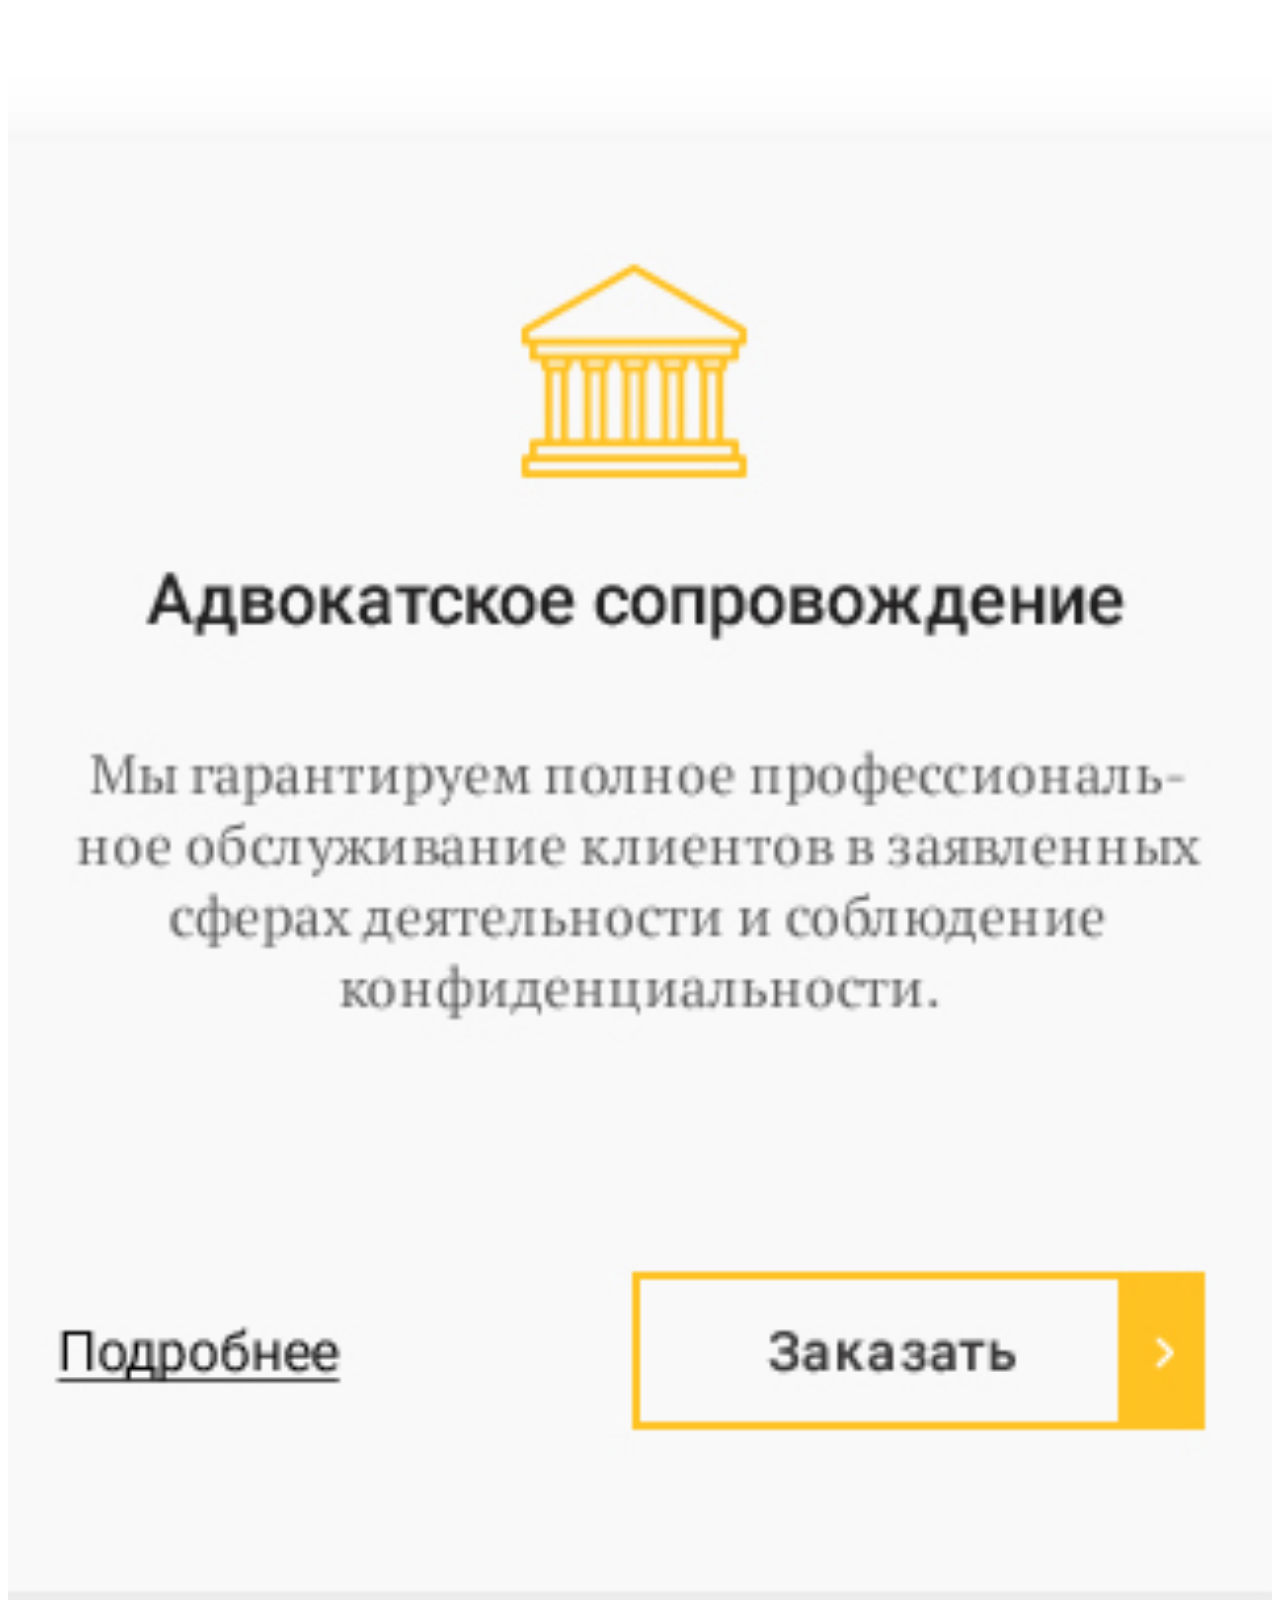
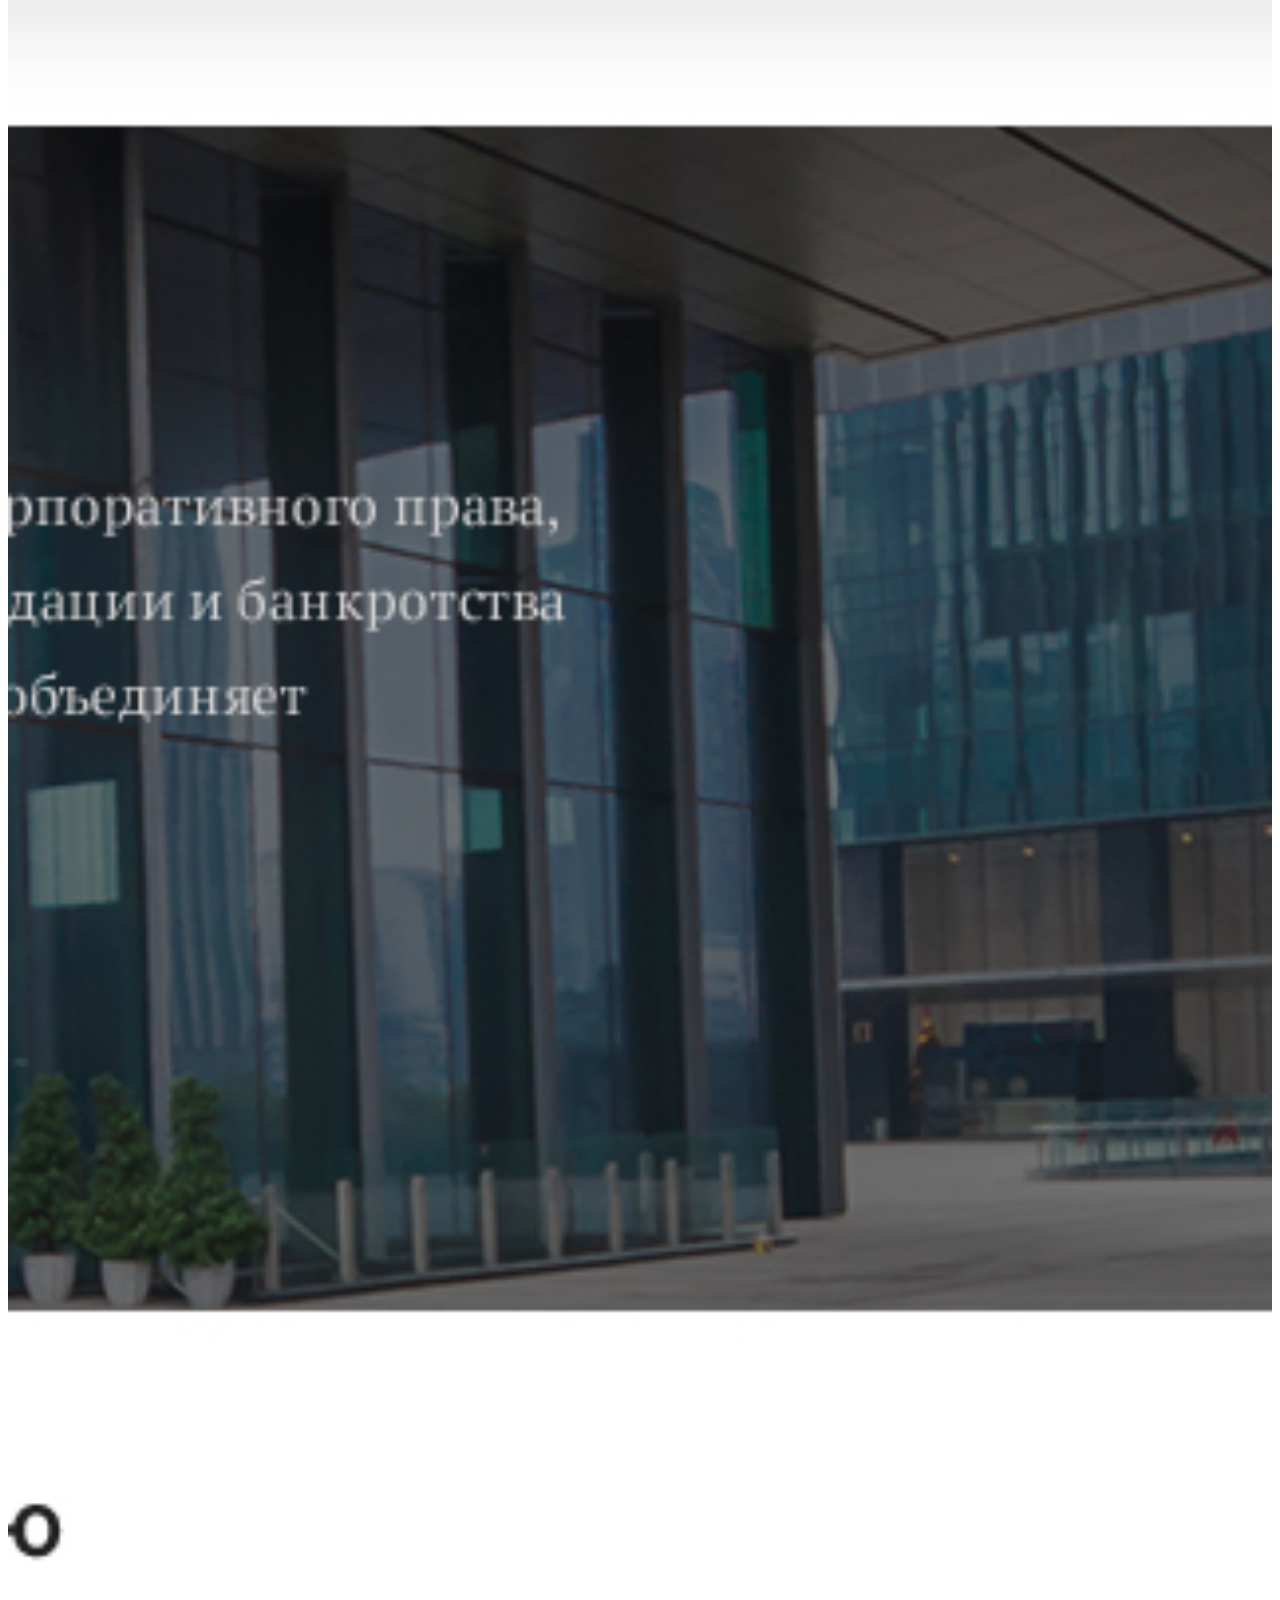
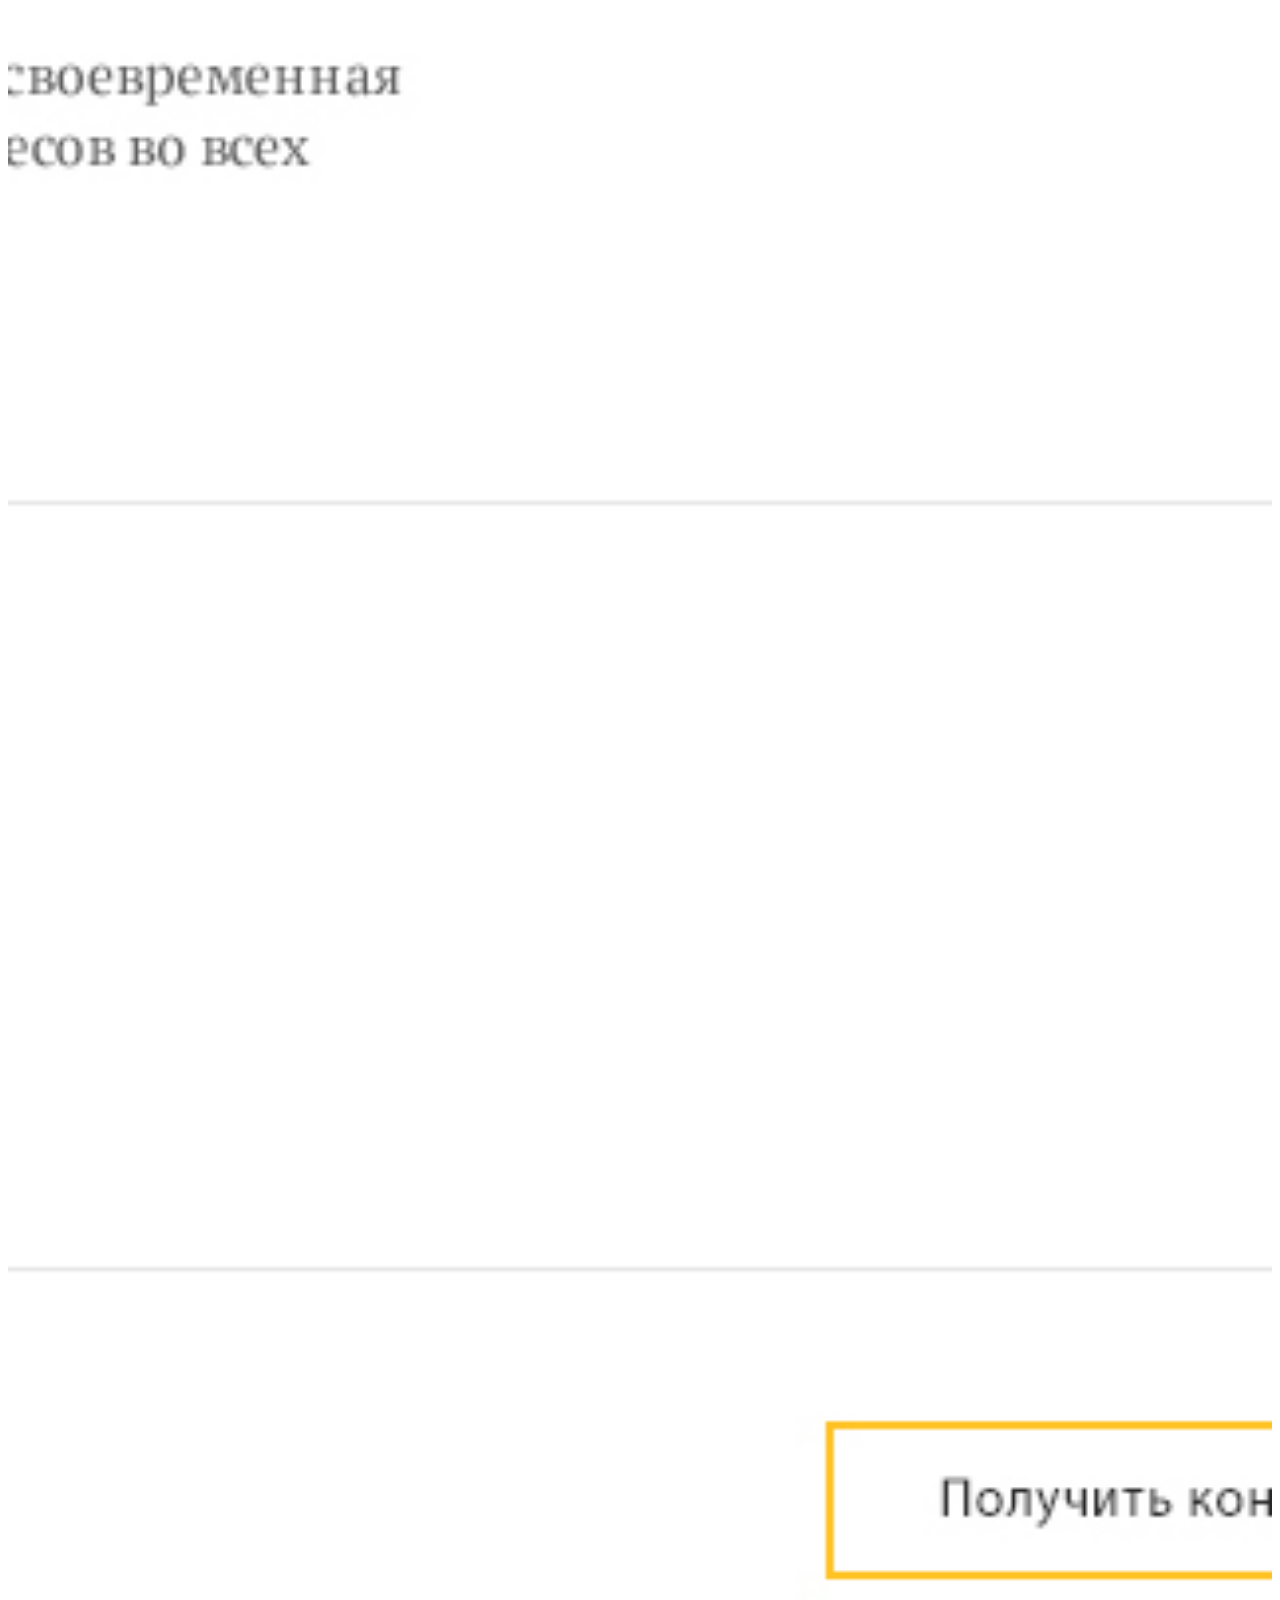
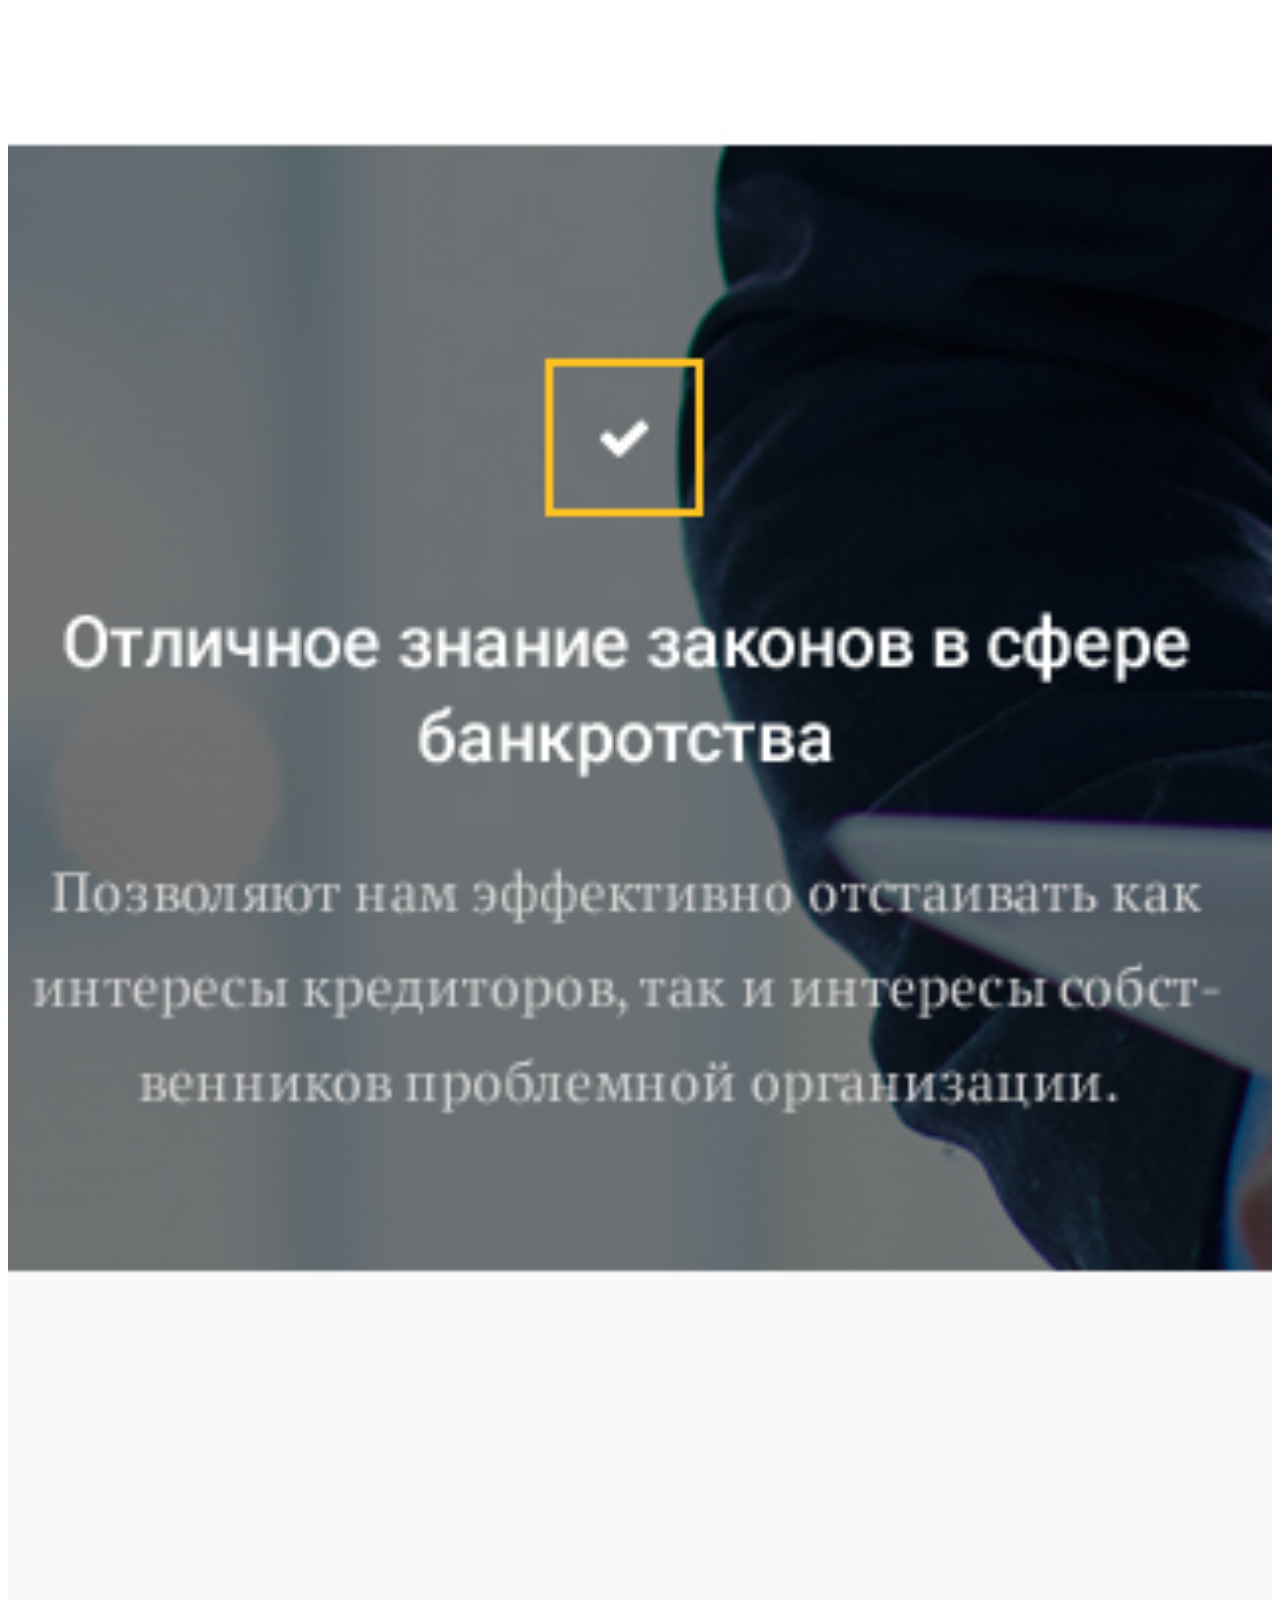
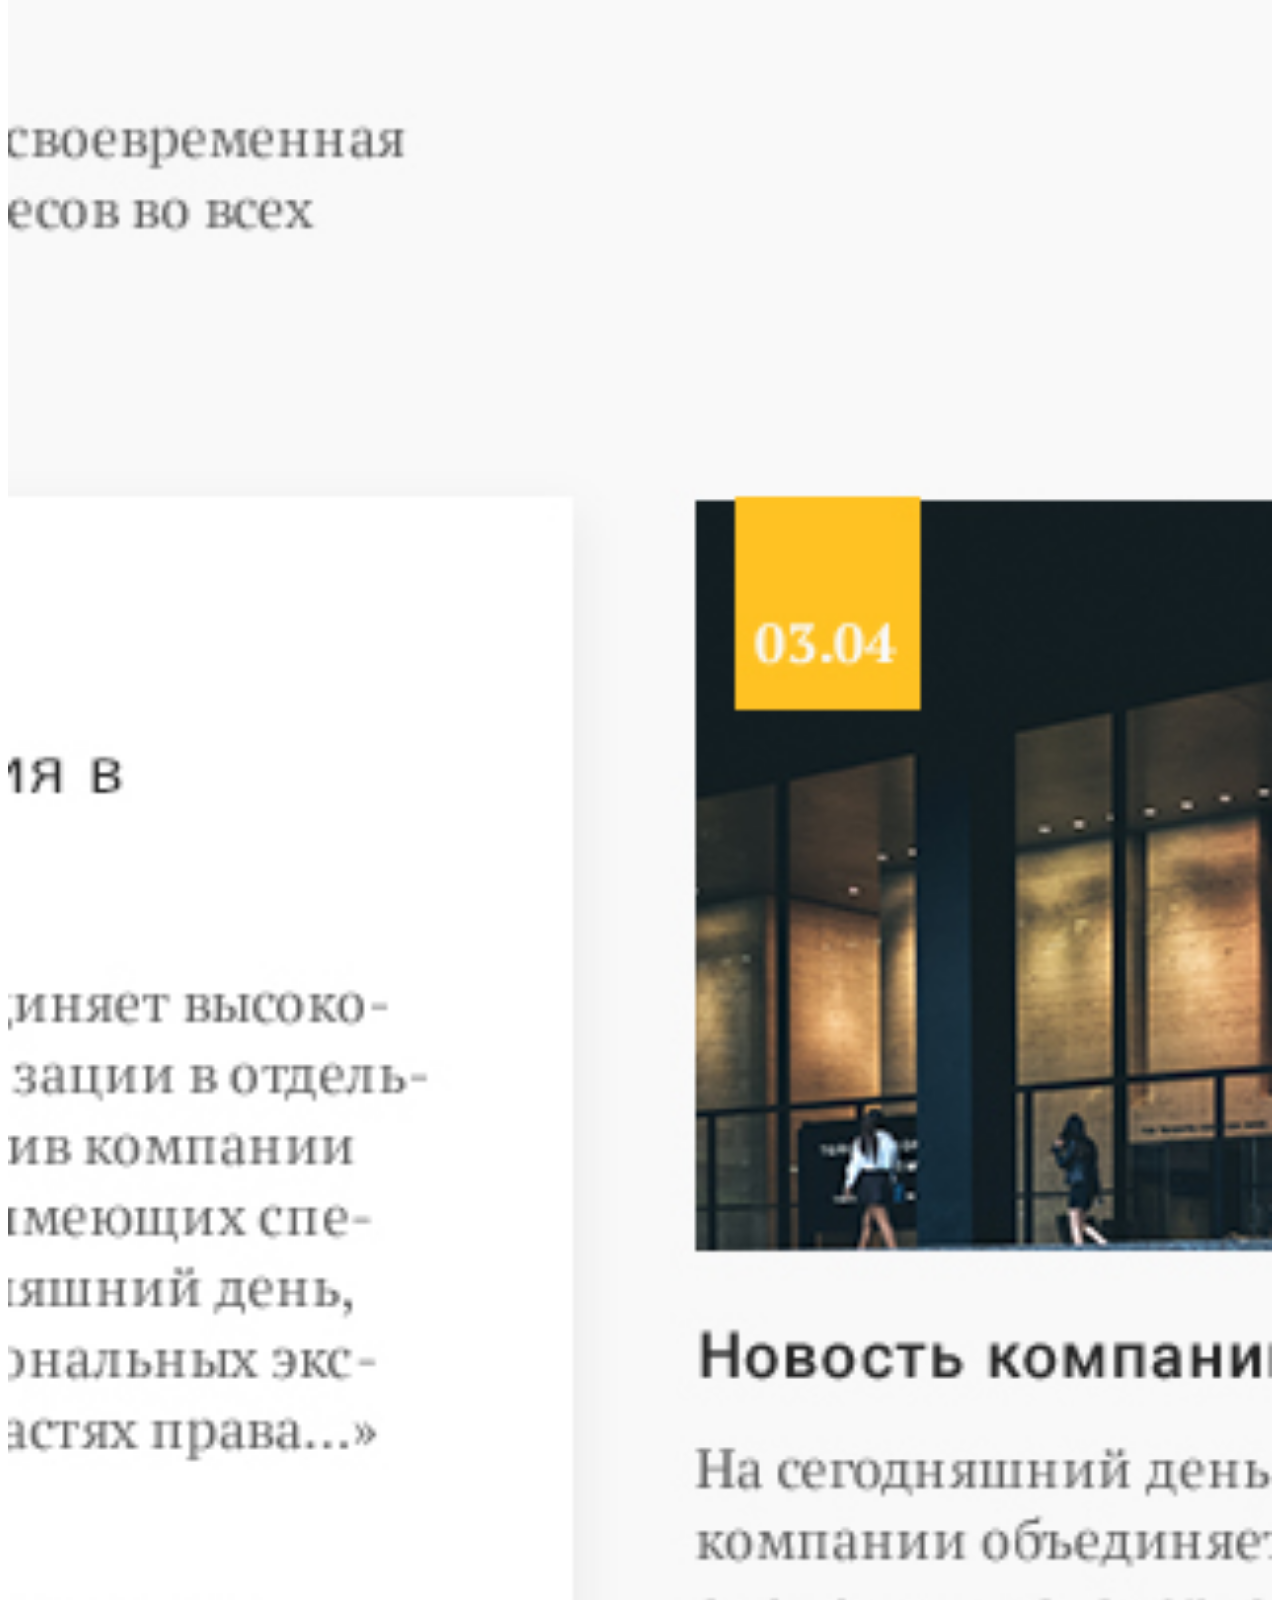
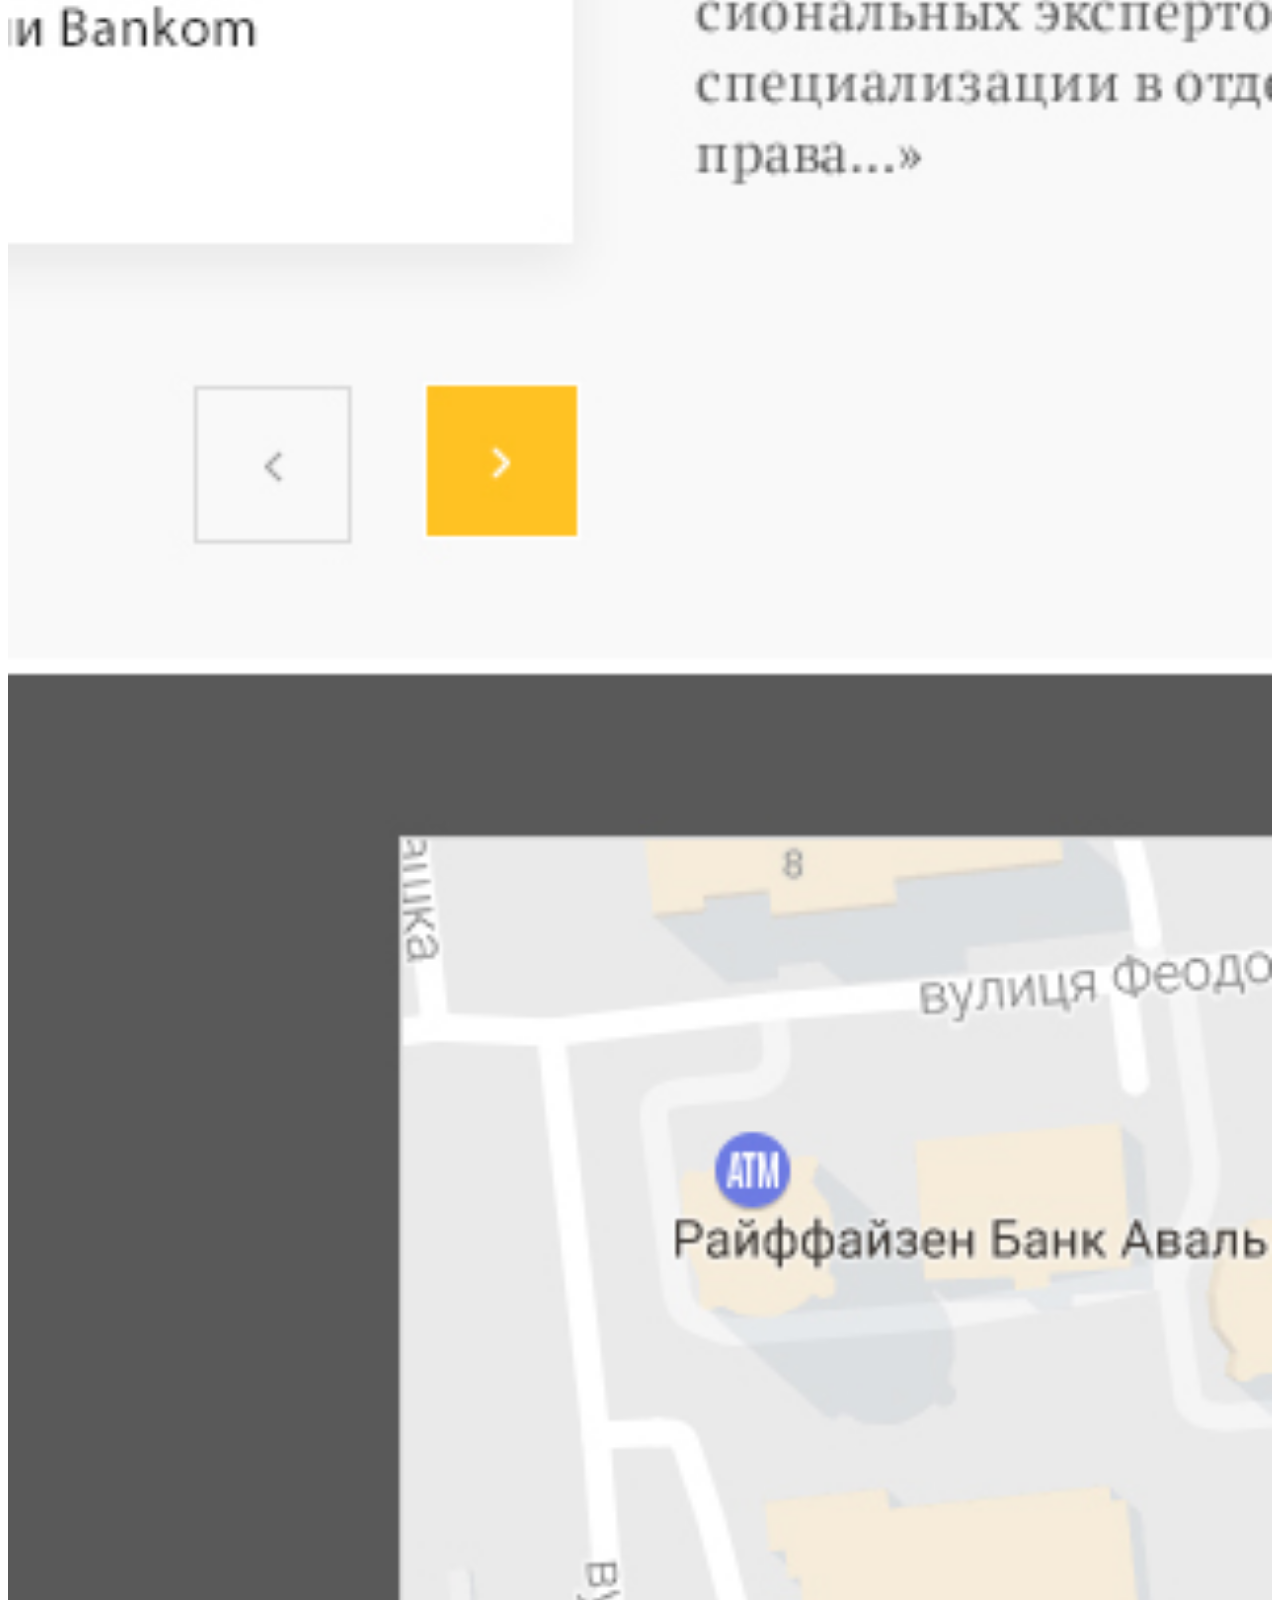
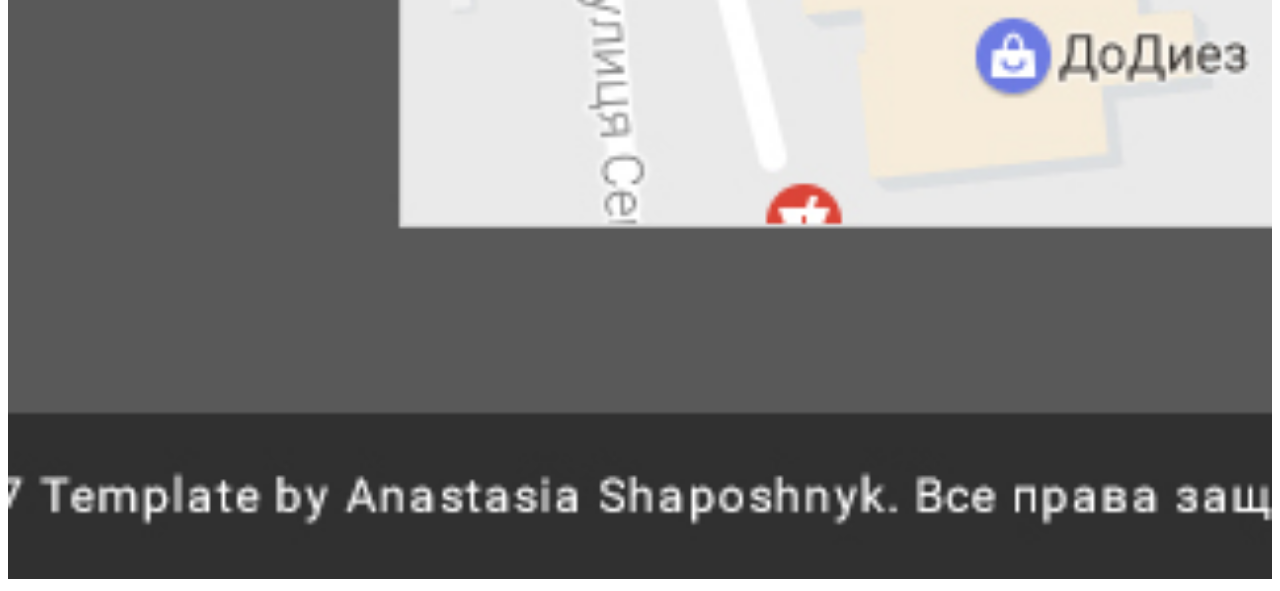
<file: indexMobile.html>
<!DOCTYPE html>
<html lang="en">
<head>
    <meta charset="UTF-8">
    <title>Title</title>
</head>
<body>
<div class="img">

    <img width="100%" src="image.jpg" alt="mobile">
</div>
</body>
</html>
</file>
<file: src/css/fonts.css>
@font-face {
    font-family: 'icomoon';
    src: url('../../fonts/icomoon.eot?nn0cn3');
    src: url('../../fonts/icomoon.eot?nn0cn3#iefix') format('embedded-opentype'),
    url('../../fonts/icomoon.ttf?nn0cn3') format('truetype'),
    url('../../fonts/icomoon.woff?nn0cn3') format('woff'),
    url('../../fonts/icomoon.svg?nn0cn3#icomoon') format('svg');
    font-weight: normal;
    font-style: normal;
    font-display: block;
}

[class^="icon-"], [class*=" icon-"] {
    /* use !important to prevent issues with browser extensions that change fonts */
    font-family: 'icomoon' !important;
    speak: none;
    font-style: normal;
    font-weight: normal;
    font-variant: normal;
    text-transform: none;
    line-height: 1;

    /* Better Font Rendering =========== */
    -webkit-font-smoothing: antialiased;
    -moz-osx-font-smoothing: grayscale;
}


.icon-bars:before {
    content: "\f0c9";
}

.icon-envelope-o:before {
    content: "\f003";
}

.icon-check:before {
    content: "\f00c";
}

.icon-map-marker:before {
    content: "\f041";
}

.icon-phone:before {
    content: "\f095";
}

.icon-briefcase:before {
    content: "\f0b1";
}

.icon-navicon:before {
    content: "\f0c9";
}

.icon-reorder:before {
    content: "\f0c9";
}

.icon-angle-left:before {
    content: "\f104";
}

.icon-angle-right:before {
    content: "\f105";
}

.icon-quote-right:before {
    content: "\f10e";
}
</file>
<file: src/css/style.css>
* {
    box-sizing: border-box;
}

a {
    text-decoration: none;
    display: inline-block;
}

ul,
li {
    list-style: none;
    margin: 0;
    padding: 0;
}

.container {
    max-width: 1170px;
    margin: 0 auto;
    padding: 0 15px;
}

body {
    font-family: "PT Serif", serif;
    font-weight: 400;
    font-size: 14px;
    line-height: 18px;
    color: #5e5e5e;
    width: auto;
}
.img {
    width: 100%;
}
.header {
    font-family: "Roboto", sans-serif;
}

.header__contact:after {
    content: "";
    clear: both;
    display: block;
}

.header__top {
    background-color: #303030;
}

.header__btn {
    float: right;
    line-height: 36px;
    font-size: 16px;
    color: #1b1b1b;
    background-color: #ffc222;
    padding: 4px 23px 5px 48px;
    position: relative;
}

.header__btn:before {
    content: "\f0b1";
    font-family: 'icomoon';
    font-size: 16px;
    position: absolute;
    left: 23px;
    color: #1b1b1b;
}

.header__phone,
.header__email {
    line-height: 45px;
    color: #cbcacb;
    letter-spacing: 0.25px;
    position: relative;
}

.header__phone {
    padding: 0 34px 0 18px;
}

.header__phone:before {
    content: "\f095";
    font-family: 'icomoon';
    font-size: 16px;
    position: absolute;
    left: 0;
    color: #ffc222;
}

.header__email {
    padding: 0 0 0 24px;
}

.header__email:before {
    content: "\f003";
    font-family: 'icomoon';
    font-size: 16px;
    position: absolute;
    left: 0;
    color: #ffc222;
}

.header__content-inner {
    display: flex;
    justify-content: space-between;
}

.header__content {
    padding: 35px 0 23px;
}

.menu li {
    display: inline-block;
}

.menu a {
    font-size: 16px;
    color: #323232;
    padding: 0px 16px;
    line-height: 36px;
    border: 1px solid transparent;
    transition: all 0.3s;
}

.menu a:hover {
    border-color: #ffc222;
}

.menu li + li {
    padding-left: 10px;
}
.header__menu-btn {
    display: none;
    font-size: 28px;
}
.icon-check {
    z-index: 100;
}

#modal {
    display: none;
}

.slider {
    background-image: url("../../img/slider_1.jpg");
    background-repeat: no-repeat;
    background-size: cover;
    background-position: center;
    min-height: 500px;
}

.slider__item-content {
    text-align: center;
    padding-top: 110px;
    max-width: 657px;
    margin: 0 auto;
}

.slider__title {
    font-family: Roboto, sans-serif;
    text-transform: uppercase;
    font-size: 30px;
    font-weight: 500;
    color: white;
    line-height: 36px;
    letter-spacing: 1.5px;
    margin-bottom: 22px;
}

.slider__text {
    color: #d3d2d2;
    font-size: 18px;
    line-height: 24px;
    margin-bottom: 50px;
    letter-spacing: 0.25px;
}

.default__btn {
    font-family: Roboto, sans-serif;
    color: white;
    font-weight: 500;
    letter-spacing: 0.25px;
    line-height: 24px;
    padding: 7px 50px 7px 22px;
    border: 1px solid #ffc222;
    border-right-width: 20px;
    position: relative;
    display: inline-block;

}

.default__btn:after {
    content: "\f105";
    font-family: 'icomoon';
    font-size: 18px;
    font-weight: 500;
    position: absolute;
    right: -12px;
    top: 50%;
    transform: translateY(-50%);
    color: #fff;
}

.slider__inner {
    position: relative;
}

.slick-btn {
    position: absolute;
    top: 70%;
    z-index: 3;
    width: 40px;
    height: 40px;
    border: 1px solid #fff;
    color: white;
    cursor: pointer;
    outline: none;
    background-color: #ffc222;
    border-radius: 1px;
}

.slick-btn:before {
    position: absolute;
    top: 50%;
    left: 50%;
    transform: translate(-50%, -50%);
    font-family: icomoon;
}

.slick-btn.slick-disabled {
    background-color: transparent;
    cursor: default;
}

.slick-prev {
    left: 0;
}

.slick-next {
    right: 0;
}

.slick-next:before {
    content: "\f105";
}

.slick-prev:before {
    content: "\f104";
}

.services {
    padding: 50px 0 37px 0;
}

.services__top {
    display: flex;
    justify-content: space-between;
    margin-bottom: 60px;
}

.services__title-box,
.form__title-box,
.news__title-box {
    max-width: 520px;
    padding-left: 140px;
    position: relative;
}

.services__title-box:before,
.form__title-box:before,
.news__title-box:before {
    content: "";
    width: 100px;
    height: 2px;
    background-color: #ffc222;
    position: absolute;
    left: 0;
    top: 9px;
}

.services__title,
.form__title,
.news__title {
    font-family: "Roboto", sans-serif;
    font-weight: 500;
    font-size: 24px;
    color: #212020;
    margin-bottom: 18px;
}

.services__text,
.form__text,
.news__text {
    line-height: 18px;
    letter-spacing: 0.1px;
}

.services__btn a,
.news__btn a {
    font-family: "Roboto", sans-serif;
    line-height: 24px;
    letter-spacing: 0.25px;
    color: #373636;
    padding: 5px 39px;
    border: 3px solid #e6e6e6;
}

.services__btn {
    padding-top: 32px;
}

.services__items {
    display: flex;
    justify-content: space-between;
}

.services__item {
    max-width: 360px;
    min-height: 375px;
    text-align: center;
    padding: 20px 0px 80px 0px;
    background-color: #f9f9f9;
    position: relative;
    box-shadow: 0px 7px 24.3px 2.7px rgba(91, 89, 89, 0.14);
}

.services__item-title {
    font-family: "Roboto", sans-serif;
    font-size: 18px;
    font-weight: 500;
    line-height: 24px;
    color: #212020;
    padding: 24px 0;
}

.services__item-text {
    line-height: 18px;
    letter-spacing: 0.1px;
    padding: 0px 30px;
    margin-bottom: 60px;
}

.services__item-bottom {
    position: absolute;
    bottom: 40px;
    left: 0;
    right: 0;
}

.services__item-link {
    font-family: "Roboto", sans-serif;
    border-bottom: 1px solid #5e5e5e;
    margin-right: 60px;
    color: #050505;
}

.services__item-btn {
    color: #373636;
}

.about {
    background-image: url("../../img/about_background.jpg");
    background-repeat: no-repeat;
    background-size: cover;
    background-position: center;
    min-height: 300px;
    padding: 30px 14px 45px 24px;
}

.about__leftBlock-inner {
    max-width: 545px;
}

.about__title {
    font-family: "Roboto", sans-serif;
    font-weight: 500;
    font-size: 24px;
    color: #fff;
    padding-bottom: 30px;
}

.about__text {
    line-height: 24px;
    letter-spacing: 0.1px;
    color: #d3d2d2;
    margin-bottom: 35px;
}

.about__btn.default__btn:after {
    color: #000;
}

.form {
    padding-top: 30px;
}

.form__inner {
    padding-bottom: 40px;
    min-height: 460px;
    background-image: url("../../img/form-bg.png");
    background-repeat: no-repeat;
    background-position: bottom right;
}

.form__box {
    max-width: 850px;
    padding-top: 45px;
}

.form__box-inner {
    display: flex;
    justify-content: space-between;
}

.form__box-inner label,
.form__box-inner input,
.form__box-inner textarea {
    display: block;
    width: 100%;
    outline: none;
}

.form__box-inner .jq-selectbox.jqselect {
    display: block;
    width: 100%;
}

.form__box-inner .jq-selectbox__select {
    font-family: "Roboto", sans-serif;
    color: #282828;
    height: 40px;
    border: 1px solid #e6e6e6;
    box-shadow: none;
    text-shadow: none;
    border-radius: 0;
    background: transparent;
    outline: none;
    padding-left: 17px;

}

.form__box-inner .jq-selectbox__trigger-arrow:after {
    content: "\f105";
    font-family: 'icomoon';
    font-size: 18px;
    font-weight: 500;
    position: absolute;
    right: 17px;
    top: 0;
    transform: rotate(90deg);
}

.form__box-inner .jq-selectbox__dropdown {
    box-sizing: border-box;
    width: 100%;
    margin: 2px 0 0;
    padding: 0;
    border: 1px solid #e6e6e6;
    background: #FFF;
    box-shadow: 0 2px 10px rgba(0, 0, 0, .2);
    font-family: "Roboto", sans-serif;
}

.jq-selectbox li {
    min-height: 18px;
    padding: 5px 10px 6px;
    color: #231F20;
}

.jq-selectbox li.selected {
    background-color: #A3ABB1;
    color: #FFF;
}

.jq-selectbox li:hover {
    background-color: #08C;
    color: #FFF;
}

.jq-selectbox li.disabled {
    color: #AAA;
}

.jq-selectbox li.disabled:hover {
    background: none;
}

.jq-selectbox li.optgroup {
    font-weight: bold;
}

.jq-selectbox li.optgroup:hover {
    background: none;
    color: #231F20;
    cursor: default;
}

.jq-selectbox li.option {
    padding-left: 25px;
}

.form__box-inner label {
    font-family: "Roboto", sans-serif;
    line-height: 36px;
    color: #282828;
}

.form__box-inner input {
    margin-bottom: 8px;
    height: 40px;
    border: 1px solid #e6e6e6;
    padding: 0 10px;
}

.form__box-inner select {
    height: 40px;
    border: 1px solid #e6e6e6;
    padding: 0 10px;
}

.form__box-inner textarea {
    height: 207px;
    border: 1px solid #e6e6e6;
    padding: 10px;
    resize: none;
    margin-bottom: 45px;
}

.form__box-left {
    max-width: 260px;
    width: 100%;
}

.form__box-right {
    max-width: 555px;
    width: 100%;
}

.form__btn {
    color: #282828;
    background-color: transparent;
    cursor: pointer;
    float: right;
}

.advantages {
    background-image: url("../../img/advantages-bg.jpg");
    background-repeat: no-repeat;
    background-size: cover;
    background-position: center;
    min-height: 285px;
    padding: 55px 0px 40px 0px;
}

.advantages__inner {
    display: flex;
    justify-content: space-between;
    padding: 0px 20px;
}

.advantages__item {
    text-align: center;
    max-width: 335px;
}

.advantages__item-point {
    position: relative;
}

.advantages__item-title:before {
    content: "\f00c";
    font-family: 'icomoon';
    font-size: 14px;
    line-height: 14px;
    position: absolute;
    top: 0px;
    left: 50%;
    transform: translateX(-50%);
    color: #fff;
    padding: 11px 13px;
    border: 2px solid #ffc222;
}

.advantages__item-title {
    font-family: "Roboto", sans-serif;
    font-size: 18px;
    font-weight: 500;
    line-height: 24px;
    color: #fff;
    position: relative;
    padding: 60px 13px 15px 13px;
}

.advantages__item-text {
    color: #d3d2d2;
    line-height: 24px;
    letter-spacing: 0.1px;
}

.news {
    background-color: #f9f9f9;
    padding: 65px 0px 110px;
}

.news__top {
    display: flex;
    justify-content: space-between;
    margin-bottom: 55px;
}

.news__btn {
    align-self: flex-end;
    padding-bottom: 10px;
}

.news__bottom {
    display: flex;
    justify-content: space-between;
}

.news__slider {
    background-color: #fff;
    max-width: 555px;
    width: 100%;
    padding: 0px 68px 0px 34px;
    box-shadow: 0px 5px 15.36px 0.64px rgba(128, 127, 127, 0.13);
    margin-right: 30px;
}

.news__slider-title {
    font-family: "Roboto", sans-serif;
    font-size: 18px;
    line-height: 24px;
    color: #242424;
    letter-spacing: 0.5px;
    margin-bottom: 24px;
    padding-top: 60px;
    position: relative;
}

.news__slider-title:before {
    content: "\f10e";
    font-family: 'icomoon';
    font-size: 16px;
    line-height: 18px;
    letter-spacing: 0.5px;
    position: absolute;
    top: 0px;
    color: #fff;
    padding: 9px 25px;
    background-color: #ffc222;
}

.news__slider-text {
    line-height: 18px;
    letter-spacing: 0.1px;
    padding-bottom: 36px;
}

.news__slider-author {
    color: #212020;
    font-family: "Roboto", sans-serif;
    line-height: 18px;
}

.news__blog__item {
    max-width: 260px;
    width: 100%;
    text-decoration: none;
}

.news__blog__item-img {
    position: relative;
}

.news__blog__item-date {
    position: absolute;
    top: -2px;
    left: 13px;
    height: 55px;
    width: 50px;
    padding-top: 30px;
    font-weight: 700;
    color: #fff;
    text-align: center;
    background-color: #ffc222;
}

.news__blog__item-title {
    font-family: "Roboto", sans-serif;
    font-size: 16px;
    line-height: 18px;
    letter-spacing: 0.5px;
    font-weight: 500;
    color: #242424;
    padding: 20px 0 10px;
}

.news__blog__item-text {
    letter-spacing: 0.1px;
    line-height: 18px;
    color: #5e5e5e;
}

.news__slider-inner .slick-btn {
    top: auto;
    bottom: -105px;
}

.news__slider-inner .slick-prev {
    top: auto;
    left: auto;
    right: -10px;
}

.news__slider-inner .slick-next {
    top: auto;
    right: -70px;
}

.news__slider-inner .slick-disabled {
    border: 1px solid #dadada;
    color: #9e9c9c;
}

.footer {

    background-color: #595959;
}

.footer__top {
    padding: 25px 0px 38px;
}

.footer__info {
    display: flex;
    justify-content: space-between;
}

.footer__content {
    max-width: 340px;
    width: 100%;
    margin-right: 165px;
}

.footer__map {
    padding-top: 10px;
}

.footer__title {
    font-family: "Roboto", sans-serif;
    font-size: 16px;
    line-height: 36px;
    letter-spacing: 0.5px;
    font-weight: 500;
    color: #fff;
}

.footer__text {
    font-family: "Roboto", sans-serif;
    line-height: 18px;
    color: #d3d2d2;
    margin-bottom: 25px;
}

.footer_btn {
    float: none;
}

.footer__copy {
    background-color: #303030;
    padding: 8px 0;
    text-align: center;
}

.footer__copy-text {
    font-size: 12px;
    line-height: 24px;
    letter-spacing: 0.5px;
    color: #fff;
    font-family: "Roboto", sans-serif;
}

.footer__list {
    margin-top: 10px;
}

.footer__list a {
    font-family: "Roboto", sans-serif;
    font-size: 16px;
    line-height: 36px;
    color: #fff;
    letter-spacing: 0.25px;
    padding-left: 33px;
}

.footer__list a {
    position: relative;
}

.footer__list a:before {
    content: "\f003";
    font-family: 'icomoon';
    font-size: 16px;
    line-height: 36px;
    position: absolute;
    left: 0;
    color: #ffc222;
}

.footer__list  .footer__phone:before {
    content: "\f095";
    left: 3px;
}

.footer__list  .footer__adress:before {
    content: "\f041";
    left: 3px;
}
#modal {
    width: 300px;
}
#modal input {
    width: 100%;
    margin-bottom: 20px;
    height: 40px;
    border: 1px solid #e6e6e6;
    padding: 0 10px;
    outline: none;
}
#modal input[type=submit] {
    background-color: #ffc222;
    cursor: pointer;
}
</file>
<file: src/css/media.css>
@media (max-width: 700px) {
    .header {
        text-align: center;
    }

    .header__btn {
        float: none;
    }

    .header__menu-btn {
        display: block;
    }

    .menu ul {
        display: none;
        position: absolute;
        left: 0;
        right: 0;
        z-index: 50;
        margin-top: 20px;
    }

    .menu li {
        display: block;
        background-color: #ffc222;
        border-top: 1px solid #fff;
        border-bottom: 1px solid #fff;
    }

    .menu a {
        display: block;
    }

    .slider .slick-btn {
        display: none !important;
    }
}

@media (max-width: 414px) {
    .slider__title {
        font-size: 24px;
    }

    .slider__text {
        font-size: 16px;
    }
}

@media (max-width: 400px) {
    .header {
        text-align: center;
    }

    .header__phone {
        padding-right: 10px;
        line-height: normal;
        padding-top: 10px;
        margin-bottom: 10px;
    }

    .header__email {
        line-height: normal;
        margin-bottom: 10px;
    }
}

@media (min-width: 700px) {
    .menu ul {
        display: block !important;
    }
}
</file>
<file: youtube_player/style.css>
* {
    box-sizing: border-box;
}

a {
    text-decoration: none;
    display: inline-block;
}

ul,
li {
    list-style: none;
    margin: 0;
    padding: 0;
}

.animate {
    transition: all 500ms linear;
}

body {
    margin: 0;
    width: 100vw;
    height: 100vh;
    overflow: hidden;
    display: flex;
    flex-flow: row nowrap;
}

main {
    width: 95vmax;
}

header {
    width: 5vmax;
    height: 100vh;
    background-color: #1b1b1b;
}

header.open {
    width: 25vmax;
    max-width: 25vmax;
}

.header_btn {
    position: fixed;
    left: 0.8vmax;
    top: 2vmin;
}

.header_btn span {
    background-color: #fff;
    display: block;
    width: 3vmax;
    height: .5vmin;
    margin-bottom: .8vmin;
    transform-origin: 0;
    transition: all 200ms linear;
}

.header_btn span:last-child {
    margin-bottom: 0;
}

header.open span:first-child {
    transform: rotate(45deg);
    width: 1.8vmax;
}

header.open span:last-child {
    transform: rotate(-45deg);
    width: 1.8vmax;
}

header.open span:nth-child(2) {
    opacity: 0;
}

.youtube {
    width: 100%;
    height: 100%;
    background-position: center;
    background-repeat: no-repeat;
    background-size: cover;
    position: relative;
}
.youtube:hover .play {
    transform: scale(1.1, 1.1);
}
.play {
    position: absolute;
    z-index: 1;
    width: 10vw;
    height: 10vw;
    left: 42.5vw;
    top: 41vh;
    transition: all 200ms linear;
}
.a {
    color: #fff;
    position: fixed;
    left: 0.8vmax;
    top: 10vmin;
}
.a div {
    padding-bottom: 1vmax;
}
.a18 {
    font-size: 0.94vmax;
}
.a14 {
    font-size: 0.73vmax;
}
.a12 {
    font-size: 0.63vmax;
}
.a10 {
    font-size: 0.52vmax;
}
.b12 {
    font-size: 12px;
}
.b16 {
    font-size: 16px;
}
</file>
